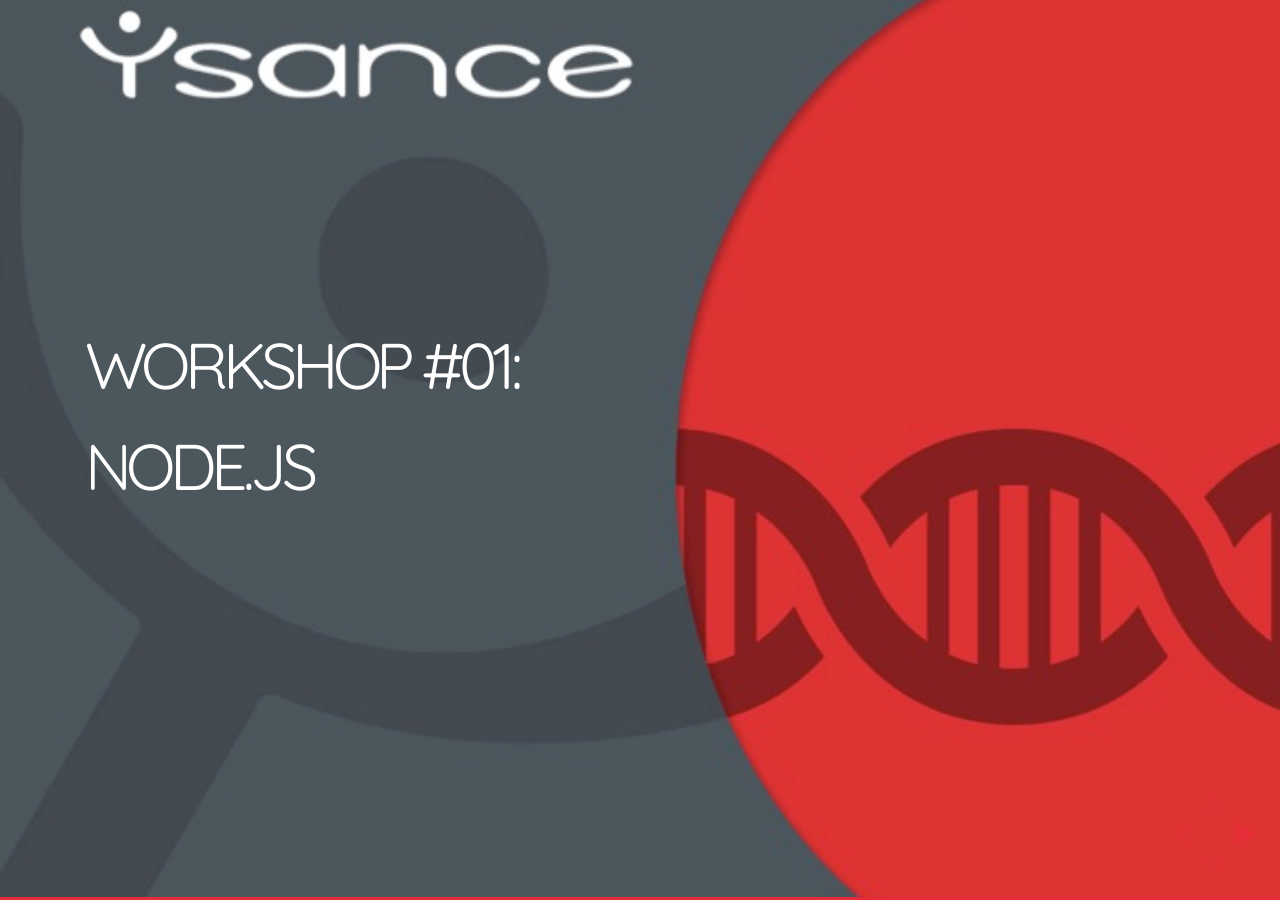
<file: slides/index.html>
<!doctype html>
<html lang="en">

	<head>
		<meta charset="utf-8">

		<title>Workshop #01: Node.JS</title>

		<meta name="author" content="Paul Varache">

		<meta name="apple-mobile-web-app-capable" content="yes" />
		<meta name="apple-mobile-web-app-status-bar-style" content="black-translucent" />

		<meta name="viewport" content="width=device-width, initial-scale=1.0, maximum-scale=1.0, user-scalable=no, minimal-ui">

		<link rel="stylesheet" href="css/reveal.css">
		<link rel="stylesheet" href="css/style.css">
		<link rel="stylesheet" href="css/bttf.css">
		<link rel="stylesheet" href="css/theme/sky.css" id="theme">

		<!-- Code syntax highlighting -->
		<link rel="stylesheet" href="lib/css/zenburn.css">

		<!-- Printing and PDF exports -->
		<script>
			var link = document.createElement( 'link' );
			link.rel = 'stylesheet';
			link.type = 'text/css';
			link.href = window.location.search.match( /print-pdf/gi ) ? 'css/print/pdf.css' : 'css/print/paper.css';
			document.getElementsByTagName( 'head' )[0].appendChild( link );
		</script>

		<!--[if lt IE 9]>
		<script src="lib/js/html5shiv.js"></script>
		<![endif]-->
	</head>

	<body>

		<div class="reveal">

			<!-- Any section element inside of this container is displayed as a slide -->
			<div class="slides">
				<section class="negative lefted" data-background="img/background.jpg">
					<h3>Workshop #01:</h3>
					<h3>Node.JS</h3>
				</section>

				<section class="negative" data-background-video="img/timelapse.mp4" data-background-video-loop>
					<div class="layout horizontal centered">
						<img src="img/profile.jpg" style="height: 100px; border-radius: 50%; border: 3px solid black; margin-right: 15px">
						<div style="text-align: left" class="negative">
							<div>Paul Varache</div>
							<div style="font-size: 24px">Ysance</div>
							<div><small>github.com/paulvarache</small></div>
						</div>
						<div class="layout vertical flex">
							<div>GhettoBlaster</div>
							<div>NodeGPIO</div>
							<div>PITimelapse</div>
							<div>MusicButler</div>
							<div>PokerPlanning</div>
							<div>DMP</div>
						</div>
					</div>
				</section>

				<section class="negative" data-background="img/callback-hell.png" style="font-weight: bold">
					<h1>Javascript</h1>
					<p><small>(LOL)</small></p>
				</section>

				<section>
					<div class="layout horizontal centered">
						<div class="flex">
							<img src="img/logo-php.png" width="300">
						</div>
						<span>VS</span>
						<div class="flex">
							<img src="img/node.png" width="300">
						</div>
					</div>
				</section>

				<section>
					<h4>Node.js is a</h4>
					<h4 class="fragment">single-threaded</h4>
					<h3 class="fragment">non-blocking</h3>
					<h3 class="fragment">asynchronous</h3>
					<h2 class="fragment">concurrent</h2>
					<small class="fragment">language</small>
				</section>

				<section>
					<section>
						<h3>Comment Node.JS est né ?</h3>
						<img class="fragment" src="img/b2tf.gif">
					</section>
					<section style="position: relative">
						<div class="layout vertical" id="board">
							<div id="destinationTime" class="layout horizontal flex">
								<span class="month">SEP</span>
								<span class="day">02</span>
								<span class="year">2008</span>
								<span class="hour">02</span>
								<span class="min">54</span>
							</div>
							<div id="presentTime" class="layout horizontal flex">
								<span class="month">JUN</span>
								<span class="day">11</span>
								<span class="year">2015</span>
								<span class="hour"></span>
								<span class="min"></span>
							</div>
							<div id="lastTimeDeparted" class="layout horizontal flex">
								<span class="month">OCT</span>
								<span class="day">26</span>
								<span class="year">1985</span>
								<span class="hour">01</span>
								<span class="min">20</span>
							</div>
							<div style="position: absolute; top:0; bottom:0; left:0; right: 0" class="fragment">
								<div class="layout vertical centered justify-center" style="height: 100%">
									<img src="img/chrome.png" width="400">
								</div>
							</div>
						</div>
					</section>
					<section>
						<img src="img/v8.png" width="400">
						<p>Moteur Javascript C++</p>
						<p>Modulable</p>
						<p class="fragment grow">Open source</p>
					</section>
				</section>

				<section class="lefted negative" data-background="img/ryandahl.jpg">
					<h3>2. Ryan Dahl</h3>
					<p>Joyent</p>
					<p class="fragment"><small>(Dieu vivant)</small></p>
				</section>

				<section>
					<img src="img/libuv.png" width="400">
					<div class="fragment border">
						<h3>Libev</h3>
						<small>
							High performance event loop in C
						</small>
						<h3>LibEio</h3>
						<small>
							Asynchronous I/O library for C
						</small>
						<h3>c-ares</h3>
						<small>
							Asychronous DNS requests library for C
						</small>
						<h3>...</h3>
					</div>
					<aside class="notes">
						Libuv allows asynchronous TCP and UDP sockets, DNS resolution, FS, IPC with socket sharing, child process, thread pool, high resolution clock.
						All of that on Linux, MacOS and Windows
					</aside>
				</section>

				<section>
					<img src="img/node.png" width="700">
					<div class="layout horizontal">
						<div class="border flex layout centered justify-center">
							<img src="img/v8.png" width="300">
						</div>
						<div class="flex">
							<h3>C++ API</h3>
							<div class="border">
								<img class="self-centered" src="img/libuv.png" width="300">
								<div class="border">
									<small>libev</small><br>
									<small>libeio</small><br>
									<small>...</small><br>
								</div>
							</div>
						</div>
					</div>
				</section>

				<section>
					<h4>Node.js is a</h4>
					<h4 class="fragment">single-threaded</h4>
					<h3 class="fragment">non-blocking</h3>
					<h3 class="fragment">asynchronous</h3>
					<h2 class="fragment">concurrent</h2>
					<small class="fragment">language</small>
				</section>

				<section>
					<div class="layout vertical centered">
						<img src="img/uber.jpg" height="120">
						<img src="img/linkedin.png" height="100">
						<img src="img/paypal_logo.jpg" height="100">
						<img src="img/ebay.jpg" height="100">
						<img src="img/ysance.jpg" height="160">
						<div>...</div>
						<a href="https://nodejs.org/industry/">Liste plus exhaustive</a>
					</div>
				</section>

				<section>
					<h4>Le Callstack</h4>
					<div class="layout horizontal">
						<pre class="flex" style="max-width: 65%">
							<code>
function multiply(a, b) {
	return a * b;
}

function square(n) {
	return multiply(n, n);
}

function printSquare (n) {
	var result = square(n);
	console.log(result);
}

printSquare(2);
							</code>
						</pre>
						<div class="flex border layout vertical">
							<div class="flex">Call Stack</div>
							<div class="fragment not-there" data-fragment-index="3">
								<div class="border call-stack fragment fade-out not-there" data-fragment-index="20">multipy()</div>
							</div>
							<div class="fragment not-there" data-fragment-index="2">
								<div class="border call-stack fragment fade-out not-there" data-fragment-index="30">square()</div>
							</div>
							<div class="fragment not-there" data-fragment-index="31">
								<div class="border call-stack fragment fade-out not-there" data-fragment-index="32">console.log()</div>
							</div>
							<div class="fragment not-there" data-fragment-index="1">
								<div class="border call-stack fragment fade-out not-there" data-fragment-index="40">printSquare()</div>
							</div>
							<div class="border call-stack fragment fade-out" data-fragment-index="50">main()</div>
						</div>
					</div>

				</section>

				<section>
					<h6>Node.js</h6>
					<div class="layout vertical stretch">
						<div class="flex layout horizontal stretch">
							<div class="flex layout vertical">
								<div class="flex layout vertical border">
									<img class="self-center" src="img/v8.png" width="100">
									<div class="flex layout horizontal stretch">
										<div class="flex border fragment" data-fragment-index="1">Heap</div>
										<div class="flex layout vertical border fragment" data-fragment-index="2">
											<div class="flex">Stack</div>
											<div class="border call-stack fragment" data-fragment-index="4">console.log()</div>
											<div class="border call-stack fragment" data-fragment-index="3">main()</div>
										</div>
									</div>
								</div>
								<h2 class="fragment" data-fragment-index="70">↻</h2>
							</div>
							<h1 class="self-center fragment" data-fragment-index="40">→</h1>
							<div class="flex layout vertical center fragment" data-fragment-index="5">
								<div>API C++</div>
								<div class="border">filesystem</div>
								<div class="border">network</div>
								<div class="border">setTimeout</div>
								<h1 class="flex fragment" data-fragment-index="50">↓</h1>
							</div>
						</div>
						<div class="layout horizontal fragment" data-fragment-index="6">
							<div class="self-center">Callback<br>queue</div>
							<div class="flex layout horizontal border">
								<div class="border call-stack fragment" data-fragment-index="51">onDone</div>
								<div class="border call-stack fragment" data-fragment-index="52">onRequest</div>
								<div class="border call-stack fragment" data-fragment-index="53">onResponse</div>
							</div>
						</div>
					</div>
				</section>

				<section>
					<a target="_blank" href="http://latentflip.com/loupe/?code=[base64]%3D!!!PGJ1dHRvbj5DbGljayBtZSE8L2J1dHRvbj4%3D">
						LoupeJS
					</a>
				</section>

				<section class="full">
					<div class="layout horizontal" style="height: 100%">
						<pre class="flex" style="max-width: 40%; font-size: 16px">
							<code>
var fs = require('fs');

fs.readFile(
	'my-file.txt',
	function (data) {
		console.log(err, data);
	});

console.log("Finished");
							</code>
						</pre>
						<div class="layout vertical flex">
							<div class="layout flex horizontal">
								<div class="flex border">Call Stack</div>
								<div class="flex border">FS</div>
							</div>
							<div class="flex border">
								Callback queue
							</div>
						</div>
					</div>
				</section>

				<section>
					<h4>Serveur de fichiers statiques</h4>
					<pre>
						<code>
var http = require('http'),
    fs = require('fs');

var server = http.createServer(function (req, res) {
    var url = req.url === "/" ? "/index.html" : req.url;
    fs.readFile('.' + url, function (err, data) {
        if (err) {
            if (err.code === "ENOENT") {
                return res.end(http.STATUS_CODES["404"], 404);
            }
            return res.end(err.message, 500);
        }
        res.end(data, 200);
    });
});

server.listen(3000);
						</code>
					</pre>
				</section>

				<section>
					<div class="layout vertical">
						<h3>Liens utiles</h3>
						<a target="_blank" href="https://www.youtube.com/watch?v=8aGhZQkoFbQ">Philip Roberts: What the heck is the event loop anyway? | JSConf EU 2014</a>
						<a target="_blank" href="https://www.youtube.com/watch?v=jo_B4LTHi3I">Introduction to Node.js with Ryan Dahl</a>
					</div>
				</section>

				<section class="negative lefted" data-background="img/background.jpg">
					<h2>Merci</h2>
				</section>

			</div>

		</div>

		<script src="lib/js/head.min.js"></script>
		<script src="js/reveal.js"></script>

		<script>

			// Full list of configuration options available at:
			// https://github.com/hakimel/reveal.js#configuration
			Reveal.initialize({
				controls: true,
				progress: true,
				history: true,
				center: true,

				transition: 'slide', // none/fade/slide/convex/concave/zoom

				// Optional reveal.js plugins
				dependencies: [
					{ src: 'lib/js/classList.js', condition: function() { return !document.body.classList; } },
					{ src: 'plugin/markdown/marked.js', condition: function() { return !!document.querySelector( '[data-markdown]' ); } },
					{ src: 'plugin/markdown/markdown.js', condition: function() { return !!document.querySelector( '[data-markdown]' ); } },
					{ src: 'plugin/highlight/highlight.js', async: true, condition: function() { return !!document.querySelector( 'pre code' ); }, callback: function() { hljs.initHighlightingOnLoad(); } },
					{ src: 'plugin/zoom-js/zoom.js', async: true },
					{ src: 'plugin/notes/notes.js', async: true }
				]
			});

			function padDigits(number, digits) {
			    return Array(Math.max(digits - String(number).length + 1, 0)).join(0) + number;
			}

			var hour = document.querySelector('#presentTime .hour'),
				min = document.querySelector('#presentTime .min');

			var d = new Date();

			hour.innerText = padDigits(d.getHours() % 12 || 12, 2);
			min.innerText = padDigits(d.getMinutes(), 2);

		</script>

	</body>
</html>
</file>
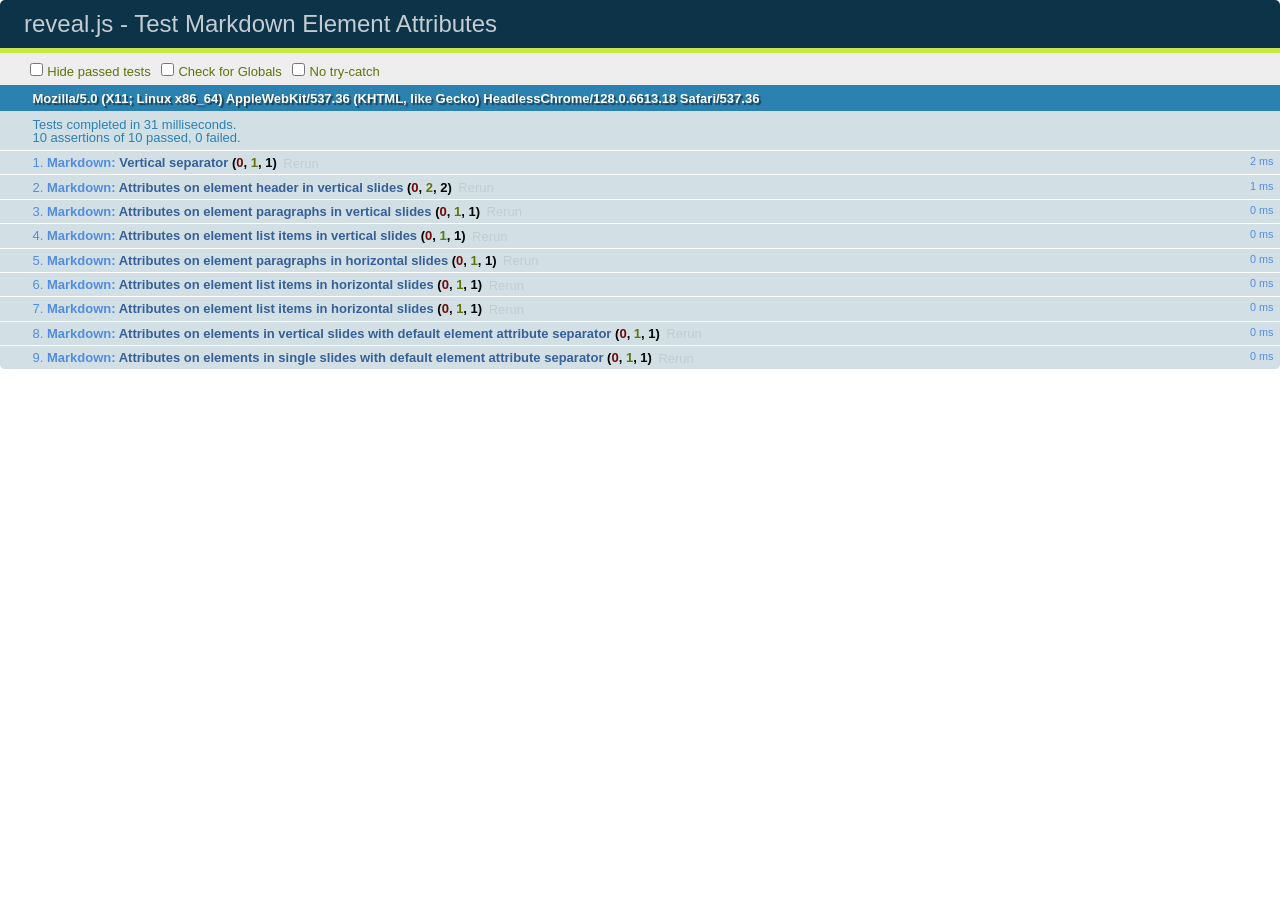
<file: slides/test/test-markdown-element-attributes.html>
<!doctype html>
<html lang="en">

	<head>
		<meta charset="utf-8">

		<title>reveal.js - Test Markdown Element Attributes</title>

		<link rel="stylesheet" href="../css/reveal.css">
		<link rel="stylesheet" href="qunit-1.12.0.css">
	</head>

	<body style="overflow: auto;">

		<div id="qunit"></div>
		<div id="qunit-fixture"></div>

		<div class="reveal" style="display: none;">

			<div class="slides">

				<!-- <section data-markdown="example.md" data-separator="^\n\n\n" data-separator-vertical="^\n\n"></section> -->

				<!-- Slides are separated by newline + three dashes + newline, vertical slides identical but two dashes -->
				<section data-markdown data-separator="^\n---\n$" data-separator-vertical="^\n--\n$" data-element-attributes="{_\s*?([^}]+?)}">>
					<script type="text/template">
						## Slide 1.1
						<!-- {_class="fragment fade-out" data-fragment-index="1"} -->

						--

						## Slide 1.2
						<!-- {_class="fragment shrink"} -->

						Paragraph 1
						<!-- {_class="fragment grow"} -->

						Paragraph 2
						<!-- {_class="fragment grow"} -->

						- list item 1 <!-- {_class="fragment roll-in"} -->
						- list item 2 <!-- {_class="fragment roll-in"} -->
						- list item 3 <!-- {_class="fragment roll-in"} -->


						---

						## Slide 2


						Paragraph 1.2  
						multi-line <!-- {_class="fragment highlight-red"} -->

						Paragraph 2.2 <!-- {_class="fragment highlight-red"} -->

						Paragraph 2.3 <!-- {_class="fragment highlight-red"} -->

						Paragraph 2.4 <!-- {_class="fragment highlight-red"} -->

						- list item 1 <!-- {_class="fragment highlight-green"} -->
						- list item 2<!-- {_class="fragment highlight-green"} -->
						- list item 3<!-- {_class="fragment highlight-green"} -->
						- list item 4
						<!-- {_class="fragment highlight-green"} -->
						- list item 5<!-- {_class="fragment highlight-green"} -->

						Test

						![Example Picture](examples/assets/image2.png)
						<!-- {_class="reveal stretch"} -->

					</script>
				</section>



				<section 	data-markdown data-separator="^\n\n\n"
									data-separator-vertical="^\n\n"
									data-separator-notes="^Note:"
									data-charset="utf-8">
					<script type="text/template">
						# Test attributes in Markdown with default separator
						## Slide 1 Def <!-- .element: class="fragment highlight-red" data-fragment-index="1" -->


						## Slide 2 Def
						<!-- .element: class="fragment highlight-red" -->

					</script>
				</section>

				<section data-markdown>
				  <script type="text/template">
					## Hello world
					A paragraph
					<!-- .element: class="fragment highlight-blue" -->
				  </script>
				</section>

				<section data-markdown>
				  <script type="text/template">
					## Hello world

					Multiple  
					Line
					<!-- .element: class="fragment highlight-blue" -->
				  </script>
				</section>

				<section data-markdown>
				  <script type="text/template">
					## Hello world

					Test<!-- .element: class="fragment highlight-blue" -->

					More Test
				  </script>
				</section>


			</div>

		</div>

		<script src="../lib/js/head.min.js"></script>
		<script src="../js/reveal.js"></script>
		<script src="../plugin/markdown/marked.js"></script>
		<script src="../plugin/markdown/markdown.js"></script>
		<script src="qunit-1.12.0.js"></script>

		<script src="test-markdown-element-attributes.js"></script>

	</body>
</html>
</file>
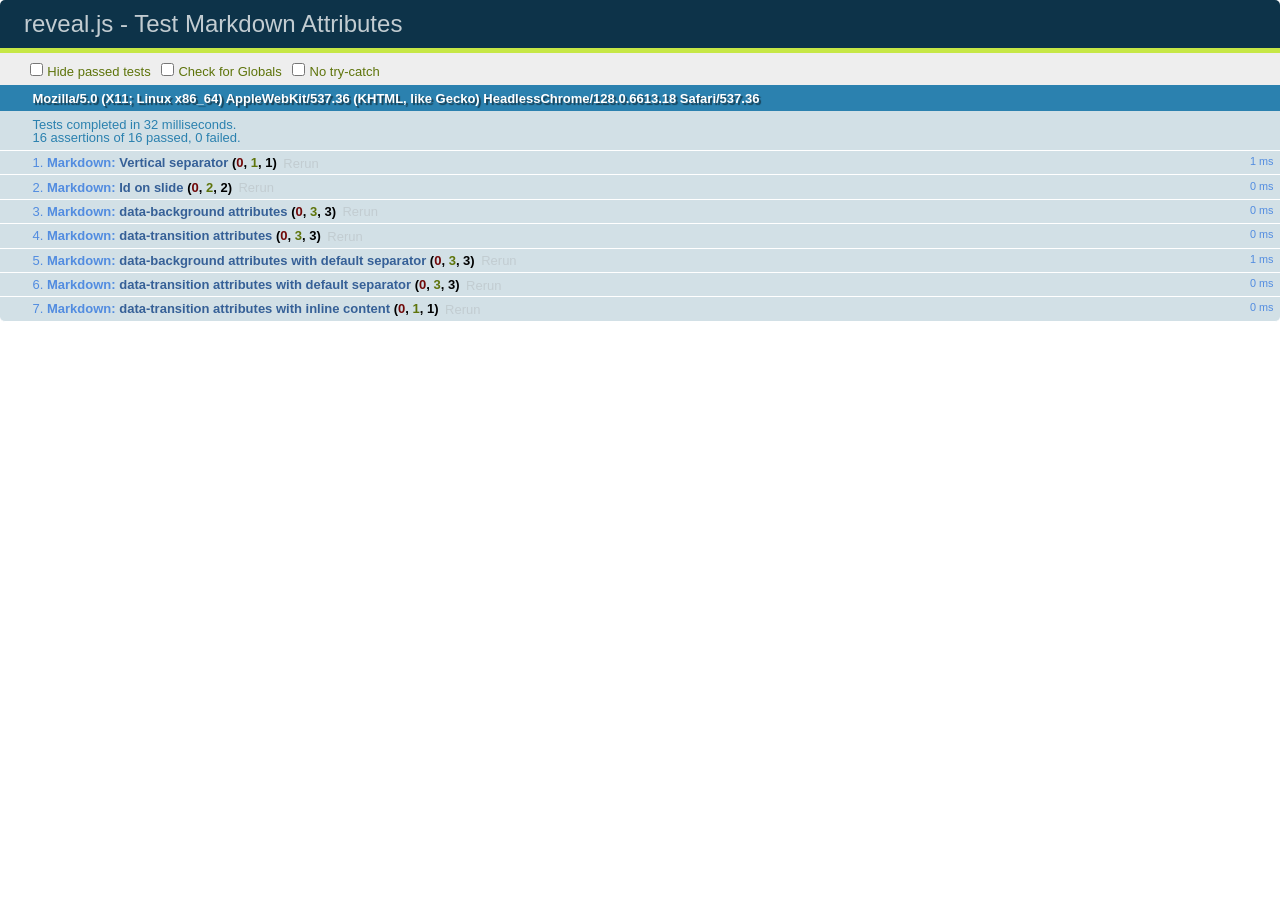
<file: slides/test/test-markdown-slide-attributes.html>
<!doctype html>
<html lang="en">

	<head>
		<meta charset="utf-8">

		<title>reveal.js - Test Markdown Attributes</title>

		<link rel="stylesheet" href="../css/reveal.css">
		<link rel="stylesheet" href="qunit-1.12.0.css">
	</head>

	<body style="overflow: auto;">

		<div id="qunit"></div>
		<div id="qunit-fixture"></div>

		<div class="reveal" style="display: none;">

			<div class="slides">

				<!-- <section data-markdown="example.md" data-separator="^\n\n\n" data-separator-vertical="^\n\n"></section> -->

				<!-- Slides are separated by three lines, vertical slides by two lines, attributes are one any line starting with (spaces and) two dashes -->
				<section 	data-markdown data-separator="^\n\n\n"
									data-separator-vertical="^\n\n"
									data-separator-notes="^Note:"
									data-attributes="--\s(.*?)$"
									data-charset="utf-8">
					<script type="text/template">
						# Test attributes in Markdown
						## Slide 1



						## Slide 2
						<!-- -- id="slide2" data-transition="zoom" data-background="#A0C66B" -->


						## Slide 2.1
						<!-- -- data-background="#ff0000" data-transition="fade" -->


						## Slide 2.2
						[Link to Slide2](#/slide2)



						## Slide 3
						<!-- -- data-transition="zoom" data-background="#C6916B" -->



						## Slide 4
					</script>
				</section>

				<section 	data-markdown data-separator="^\n\n\n"
									data-separator-vertical="^\n\n"
									data-separator-notes="^Note:"
									data-charset="utf-8">
					<script type="text/template">
						# Test attributes in Markdown with default separator
						## Slide 1 Def



						## Slide 2 Def
						<!-- .slide: id="slide2def" data-transition="concave" data-background="#A7C66B" -->


						## Slide 2.1 Def
						<!-- .slide: data-background="#f70000" data-transition="page" -->


						## Slide 2.2 Def
						[Link to Slide2](#/slide2def)



						## Slide 3 Def
						<!-- .slide: data-transition="concave" data-background="#C7916B" -->



						## Slide 4
					</script>
				</section>

				<section data-markdown>
					<script type="text/template">
						<!-- .slide: data-background="#ff0000" -->
						## Hello world
					</script>
				</section>

				<section data-markdown>
					<script type="text/template">
						## Hello world
						<!-- .slide: data-background="#ff0000" -->
					</script>
				</section>

				<section data-markdown>
					<script type="text/template">
						## Hello world

						Test
						<!-- .slide: data-background="#ff0000" -->

						More Test
					</script>
				</section>

			</div>

		</div>

		<script src="../lib/js/head.min.js"></script>
		<script src="../js/reveal.js"></script>
		<script src="../plugin/markdown/marked.js"></script>
		<script src="../plugin/markdown/markdown.js"></script>
		<script src="qunit-1.12.0.js"></script>

		<script src="test-markdown-slide-attributes.js"></script>

	</body>
</html>
</file>
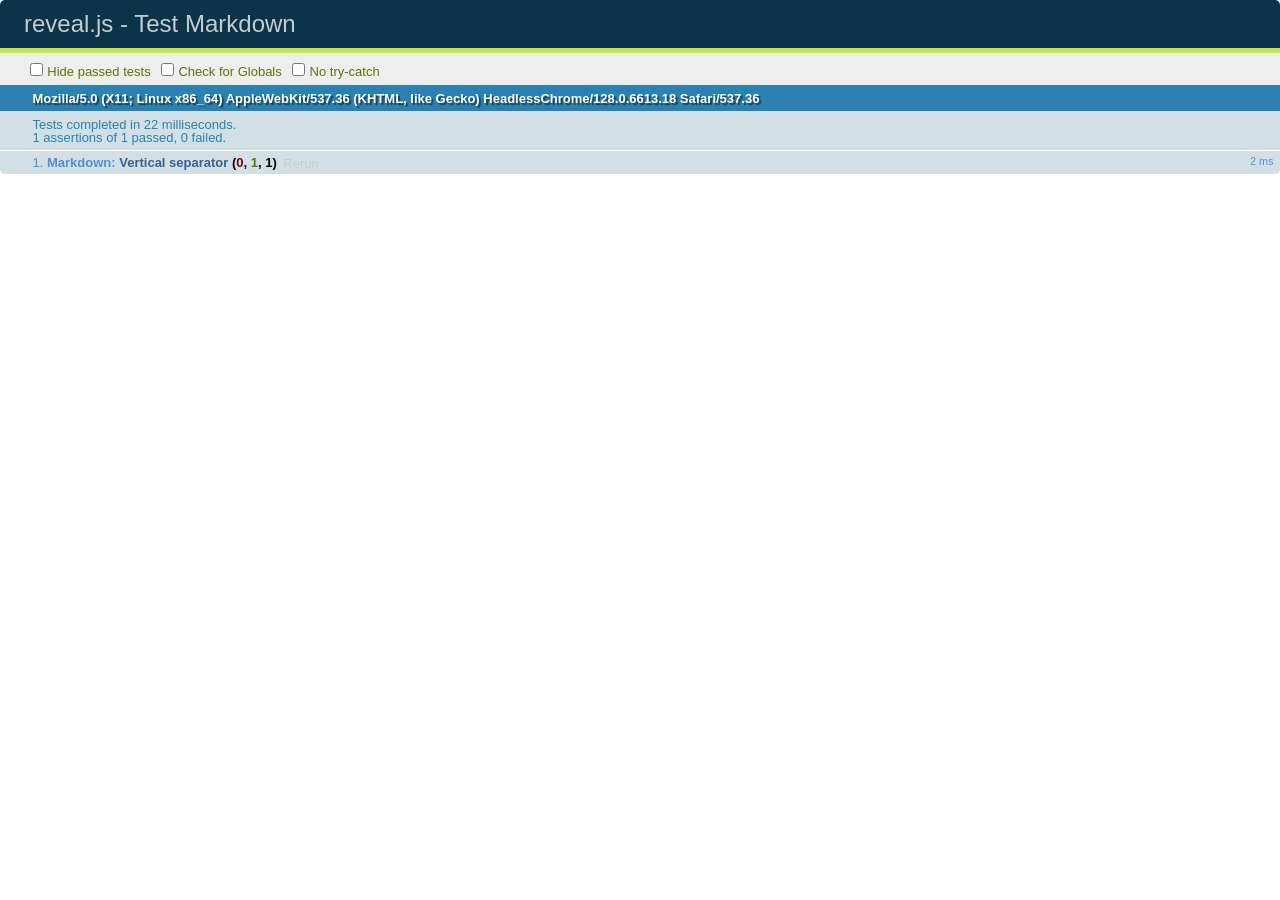
<file: slides/test/test-markdown.html>
<!doctype html>
<html lang="en">

	<head>
		<meta charset="utf-8">

		<title>reveal.js - Test Markdown</title>

		<link rel="stylesheet" href="../css/reveal.css">
		<link rel="stylesheet" href="qunit-1.12.0.css">
	</head>

	<body style="overflow: auto;">

		<div id="qunit"></div>
  		<div id="qunit-fixture"></div>

		<div class="reveal" style="display: none;">

			<div class="slides">

				<!-- <section data-markdown="example.md" data-separator="^\n\n\n" data-separator-vertical="^\n\n"></section> -->

				<!-- Slides are separated by newline + three dashes + newline, vertical slides identical but two dashes -->
				<section data-markdown data-separator="^\n---\n$" data-separator-vertical="^\n--\n$">
					<script type="text/template">
						## Slide 1.1

						--

						## Slide 1.2

						---

						## Slide 2
					</script>
				</section>

			</div>

		</div>

		<script src="../lib/js/head.min.js"></script>
		<script src="../js/reveal.js"></script>
		<script src="../plugin/markdown/marked.js"></script>
		<script src="../plugin/markdown/markdown.js"></script>
		<script src="qunit-1.12.0.js"></script>

		<script src="test-markdown.js"></script>

	</body>
</html>
</file>
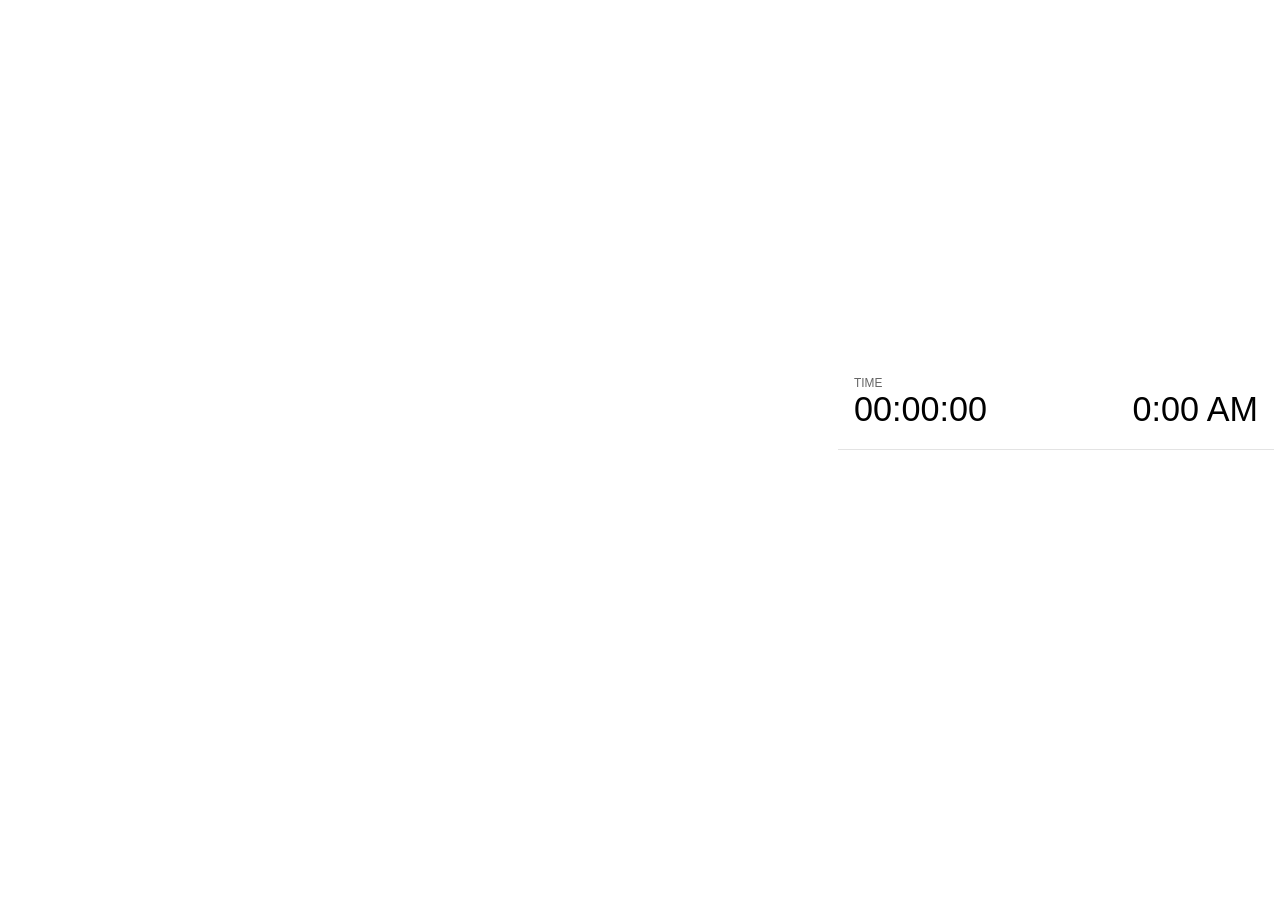
<file: slides/plugin/notes/notes.html>
<!doctype html>
<html lang="en">
	<head>
		<meta charset="utf-8">

		<title>reveal.js - Slide Notes</title>

		<style>
			body {
				font-family: Helvetica;
			}

			#current-slide,
			#upcoming-slide,
			#speaker-controls {
				padding: 6px;
				box-sizing: border-box;
				-moz-box-sizing: border-box;
			}

			#current-slide iframe,
			#upcoming-slide iframe {
				width: 100%;
				height: 100%;
				border: 1px solid #ddd;
			}

			#current-slide .label,
			#upcoming-slide .label {
				position: absolute;
				top: 10px;
				left: 10px;
				font-weight: bold;
				font-size: 14px;
				z-index: 2;
				color: rgba( 255, 255, 255, 0.9 );
			}

			#current-slide {
				position: absolute;
				width: 65%;
				height: 100%;
				top: 0;
				left: 0;
				padding-right: 0;
			}

			#upcoming-slide {
				position: absolute;
				width: 35%;
				height: 40%;
				right: 0;
				top: 0;
			}

			#speaker-controls {
				position: absolute;
				top: 40%;
				right: 0;
				width: 35%;
				height: 60%;
				overflow: auto;

				font-size: 18px;
			}

				.speaker-controls-time.hidden,
				.speaker-controls-notes.hidden {
					display: none;
				}

				.speaker-controls-time .label,
				.speaker-controls-notes .label {
					text-transform: uppercase;
					font-weight: normal;
					font-size: 0.66em;
					color: #666;
					margin: 0;
				}

				.speaker-controls-time {
					border-bottom: 1px solid rgba( 200, 200, 200, 0.5 );
					margin-bottom: 10px;
					padding: 10px 16px;
					padding-bottom: 20px;
					cursor: pointer;
				}

				.speaker-controls-time .reset-button {
					opacity: 0;
					float: right;
					color: #666;
					text-decoration: none;
				}
				.speaker-controls-time:hover .reset-button {
					opacity: 1;
				}

				.speaker-controls-time .timer,
				.speaker-controls-time .clock {
					width: 50%;
					font-size: 1.9em;
				}

				.speaker-controls-time .timer {
					float: left;
				}

				.speaker-controls-time .clock {
					float: right;
					text-align: right;
				}

				.speaker-controls-time span.mute {
					color: #bbb;
				}

				.speaker-controls-notes {
					padding: 10px 16px;
				}

				.speaker-controls-notes .value {
					margin-top: 5px;
					line-height: 1.4;
					font-size: 1.2em;
				}

			.clear {
				clear: both;
			}

			@media screen and (max-width: 1080px) {
				#speaker-controls {
					font-size: 16px;
				}
			}

			@media screen and (max-width: 900px) {
				#speaker-controls {
					font-size: 14px;
				}
			}

			@media screen and (max-width: 800px) {
				#speaker-controls {
					font-size: 12px;
				}
			}

		</style>
	</head>

	<body>

		<div id="current-slide"></div>
		<div id="upcoming-slide"><span class="label">UPCOMING:</span></div>
		<div id="speaker-controls">
			<div class="speaker-controls-time">
				<h4 class="label">Time <span class="reset-button">Click to Reset</span></h4>
				<div class="clock">
					<span class="clock-value">0:00 AM</span>
				</div>
				<div class="timer">
					<span class="hours-value">00</span><span class="minutes-value">:00</span><span class="seconds-value">:00</span>
				</div>
				<div class="clear"></div>
			</div>

			<div class="speaker-controls-notes hidden">
				<h4 class="label">Notes</h4>
				<div class="value"></div>
			</div>
		</div>

		<script src="../../plugin/markdown/marked.js"></script>
		<script>

			(function() {

				var notes,
					notesValue,
					currentState,
					currentSlide,
					upcomingSlide,
					connected = false;

				window.addEventListener( 'message', function( event ) {

					var data = JSON.parse( event.data );

					// Messages sent by the notes plugin inside of the main window
					if( data && data.namespace === 'reveal-notes' ) {
						if( data.type === 'connect' ) {
							handleConnectMessage( data );
						}
						else if( data.type === 'state' ) {
							handleStateMessage( data );
						}
					}
					// Messages sent by the reveal.js inside of the current slide preview
					else if( data && data.namespace === 'reveal' ) {
						if( /ready/.test( data.eventName ) ) {
							// Send a message back to notify that the handshake is complete
							window.opener.postMessage( JSON.stringify({ namespace: 'reveal-notes', type: 'connected'} ), '*' );
						}
						else if( /slidechanged|fragmentshown|fragmenthidden|overviewshown|overviewhidden|paused|resumed/.test( data.eventName ) && currentState !== JSON.stringify( data.state ) ) {
							window.opener.postMessage( JSON.stringify({ method: 'setState', args: [ data.state ]} ), '*' );
						}
					}

				} );

				/**
				 * Called when the main window is trying to establish a
				 * connection.
				 */
				function handleConnectMessage( data ) {

					if( connected === false ) {
						connected = true;

						setupIframes( data );
						setupKeyboard();
						setupNotes();
						setupTimer();
					}

				}

				/**
				 * Called when the main window sends an updated state.
				 */
				function handleStateMessage( data ) {

					// Store the most recently set state to avoid circular loops
					// applying the same state
					currentState = JSON.stringify( data.state );

					// No need for updating the notes in case of fragment changes
					if ( data.notes ) {
						notes.classList.remove( 'hidden' );
						if( data.markdown ) {
							notesValue.innerHTML = marked( data.notes );
						}
						else {
							notesValue.innerHTML = data.notes;
						}
					}
					else {
						notes.classList.add( 'hidden' );
					}

					// Update the note slides
					currentSlide.contentWindow.postMessage( JSON.stringify({ method: 'setState', args: [ data.state ] }), '*' );
					upcomingSlide.contentWindow.postMessage( JSON.stringify({ method: 'setState', args: [ data.state ] }), '*' );
					upcomingSlide.contentWindow.postMessage( JSON.stringify({ method: 'next' }), '*' );

				}

				// Limit to max one state update per X ms
				handleStateMessage = debounce( handleStateMessage, 200 );

				/**
				 * Forward keyboard events to the current slide window.
				 * This enables keyboard events to work even if focus
				 * isn't set on the current slide iframe.
				 */
				function setupKeyboard() {

					document.addEventListener( 'keydown', function( event ) {
						currentSlide.contentWindow.postMessage( JSON.stringify({ method: 'triggerKey', args: [ event.keyCode ] }), '*' );
					} );

				}

				/**
				 * Creates the preview iframes.
				 */
				function setupIframes( data ) {

					var params = [
						'receiver',
						'progress=false',
						'history=false',
						'transition=none',
						'autoSlide=0',
						'backgroundTransition=none'
					].join( '&' );

					var hash = '#/' + data.state.indexh + '/' + data.state.indexv;
					var currentURL = data.url + '?' + params + '&postMessageEvents=true' + hash;
					var upcomingURL = data.url + '?' + params + '&controls=false' + hash;

					currentSlide = document.createElement( 'iframe' );
					currentSlide.setAttribute( 'width', 1280 );
					currentSlide.setAttribute( 'height', 1024 );
					currentSlide.setAttribute( 'src', currentURL );
					document.querySelector( '#current-slide' ).appendChild( currentSlide );

					upcomingSlide = document.createElement( 'iframe' );
					upcomingSlide.setAttribute( 'width', 640 );
					upcomingSlide.setAttribute( 'height', 512 );
					upcomingSlide.setAttribute( 'src', upcomingURL );
					document.querySelector( '#upcoming-slide' ).appendChild( upcomingSlide );

				}

				/**
				 * Setup the notes UI.
				 */
				function setupNotes() {

					notes = document.querySelector( '.speaker-controls-notes' );
					notesValue = document.querySelector( '.speaker-controls-notes .value' );

				}

				/**
				 * Create the timer and clock and start updating them
				 * at an interval.
				 */
				function setupTimer() {

					var start = new Date(),
						timeEl = document.querySelector( '.speaker-controls-time' ),
						clockEl = timeEl.querySelector( '.clock-value' ),
						hoursEl = timeEl.querySelector( '.hours-value' ),
						minutesEl = timeEl.querySelector( '.minutes-value' ),
						secondsEl = timeEl.querySelector( '.seconds-value' );

					function _updateTimer() {

						var diff, hours, minutes, seconds,
							now = new Date();

						diff = now.getTime() - start.getTime();
						hours = Math.floor( diff / ( 1000 * 60 * 60 ) );
						minutes = Math.floor( ( diff / ( 1000 * 60 ) ) % 60 );
						seconds = Math.floor( ( diff / 1000 ) % 60 );

						clockEl.innerHTML = now.toLocaleTimeString( 'en-US', { hour12: true, hour: '2-digit', minute:'2-digit' } );
						hoursEl.innerHTML = zeroPadInteger( hours );
						hoursEl.className = hours > 0 ? '' : 'mute';
						minutesEl.innerHTML = ':' + zeroPadInteger( minutes );
						minutesEl.className = minutes > 0 ? '' : 'mute';
						secondsEl.innerHTML = ':' + zeroPadInteger( seconds );

					}

					// Update once directly
					_updateTimer();

					// Then update every second
					setInterval( _updateTimer, 1000 );

					timeEl.addEventListener( 'click', function() {
						start = new Date();
						_updateTimer();
						return false;
					} );

				}

				function zeroPadInteger( num ) {

					var str = '00' + parseInt( num );
					return str.substring( str.length - 2 );

				}

				/**
				 * Limits the frequency at which a function can be called.
				 */
				function debounce( fn, ms ) {

					var lastTime = 0,
						timeout;

					return function() {

						var args = arguments;
						var context = this;

						clearTimeout( timeout );

						var timeSinceLastCall = Date.now() - lastTime;
						if( timeSinceLastCall > ms ) {
							fn.apply( context, args );
							lastTime = Date.now();
						}
						else {
							timeout = setTimeout( function() {
								fn.apply( context, args );
								lastTime = Date.now();
							}, ms - timeSinceLastCall );
						}

					}

				}

			})();

		</script>
	</body>
</html>
</file>
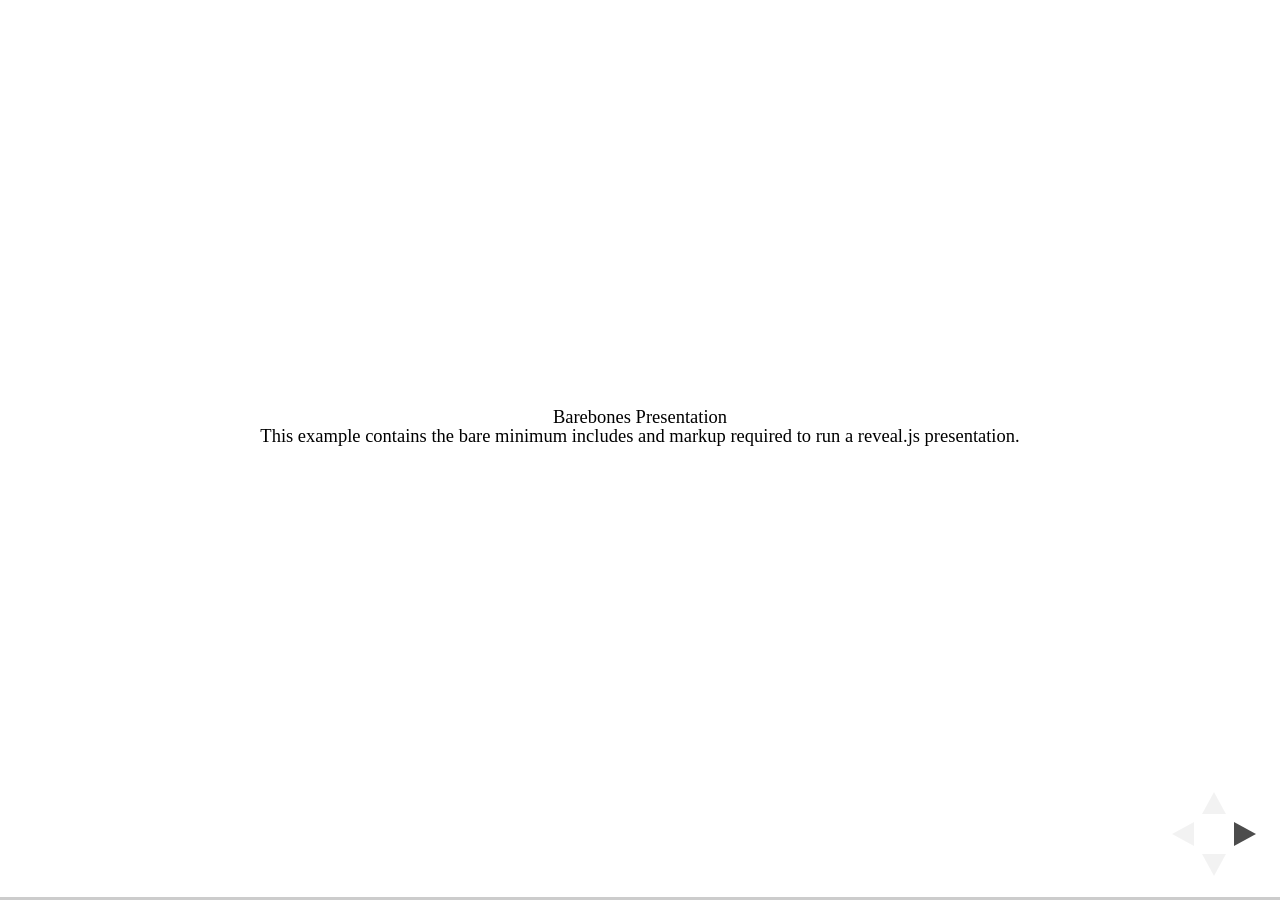
<file: slides/test/examples/barebones.html>
<!doctype html>
<html lang="en">

	<head>
		<meta charset="utf-8">

		<title>reveal.js - Barebones</title>

		<link rel="stylesheet" href="../../css/reveal.css">
	</head>

	<body>

		<div class="reveal">

			<div class="slides">

				<section>
					<h2>Barebones Presentation</h2>
					<p>This example contains the bare minimum includes and markup required to run a reveal.js presentation.</p>
				</section>

				<section>
					<h2>No Theme</h2>
					<p>There's no theme included, so it will fall back on browser defaults.</p>
				</section>

			</div>

		</div>

		<script src="../../js/reveal.js"></script>

		<script>

			Reveal.initialize();

		</script>

	</body>
</html>
</file>
<file: slides/css/reveal.css>
/*!
 * reveal.js
 * http://lab.hakim.se/reveal-js
 * MIT licensed
 *
 * Copyright (C) 2015 Hakim El Hattab, http://hakim.se
 */
/*********************************************
 * RESET STYLES
 *********************************************/
html, body, .reveal div, .reveal span, .reveal applet, .reveal object, .reveal iframe, .reveal h1, .reveal h2, .reveal h3, .reveal h4, .reveal h5, .reveal h6, .reveal p, .reveal blockquote, .reveal pre, .reveal a, .reveal abbr, .reveal acronym, .reveal address, .reveal big, .reveal cite, .reveal code, .reveal del, .reveal dfn, .reveal em, .reveal img, .reveal ins, .reveal kbd, .reveal q, .reveal s, .reveal samp, .reveal small, .reveal strike, .reveal strong, .reveal sub, .reveal sup, .reveal tt, .reveal var, .reveal b, .reveal u, .reveal center, .reveal dl, .reveal dt, .reveal dd, .reveal ol, .reveal ul, .reveal li, .reveal fieldset, .reveal form, .reveal label, .reveal legend, .reveal table, .reveal caption, .reveal tbody, .reveal tfoot, .reveal thead, .reveal tr, .reveal th, .reveal td, .reveal article, .reveal aside, .reveal canvas, .reveal details, .reveal embed, .reveal figure, .reveal figcaption, .reveal footer, .reveal header, .reveal hgroup, .reveal menu, .reveal nav, .reveal output, .reveal ruby, .reveal section, .reveal summary, .reveal time, .reveal mark, .reveal audio, video {
  margin: 0;
  padding: 0;
  border: 0;
  font-size: 100%;
  font: inherit;
  vertical-align: baseline; }

.reveal article, .reveal aside, .reveal details, .reveal figcaption, .reveal figure, .reveal footer, .reveal header, .reveal hgroup, .reveal menu, .reveal nav, .reveal section {
  display: block; }

/*********************************************
 * GLOBAL STYLES
 *********************************************/
html, body {
  width: 100%;
  height: 100%;
  overflow: hidden; }

body {
  position: relative;
  line-height: 1;
  background-color: #fff;
  color: #000; }

::-moz-selection {
  background: #FF5E99;
  color: #fff;
  text-shadow: none; }

::selection {
  background: #FF5E99;
  color: #fff;
  text-shadow: none; }

/*********************************************
 * VIEW FRAGMENTS
 *********************************************/
.reveal .slides section .fragment {
  opacity: 0;
  visibility: hidden;
  -webkit-transition: all 0.2s ease;
          transition: all 0.2s ease; }
  .reveal .slides section .fragment.visible {
    opacity: 1;
    visibility: visible; }

.reveal .slides section .fragment.grow {
  opacity: 1;
  visibility: visible; }
  .reveal .slides section .fragment.grow.visible {
    -webkit-transform: scale(1.3);
        -ms-transform: scale(1.3);
            transform: scale(1.3); }

.reveal .slides section .fragment.shrink {
  opacity: 1;
  visibility: visible; }
  .reveal .slides section .fragment.shrink.visible {
    -webkit-transform: scale(0.7);
        -ms-transform: scale(0.7);
            transform: scale(0.7); }

.reveal .slides section .fragment.zoom-in {
  -webkit-transform: scale(0.1);
      -ms-transform: scale(0.1);
          transform: scale(0.1); }
  .reveal .slides section .fragment.zoom-in.visible {
    -webkit-transform: scale(1);
        -ms-transform: scale(1);
            transform: scale(1); }

.reveal .slides section .fragment.roll-in {
  -webkit-transform: rotateX(90deg);
          transform: rotateX(90deg); }
  .reveal .slides section .fragment.roll-in.visible {
    -webkit-transform: rotateX(0);
            transform: rotateX(0); }

.reveal .slides section .fragment.fade-out {
  opacity: 1;
  visibility: visible; }
  .reveal .slides section .fragment.fade-out.visible {
    opacity: 0;
    visibility: hidden; }

.reveal .slides section .fragment.semi-fade-out {
  opacity: 1;
  visibility: visible; }
  .reveal .slides section .fragment.semi-fade-out.visible {
    opacity: 0.5;
    visibility: visible; }

.reveal .slides section .fragment.strike {
  opacity: 1; }
  .reveal .slides section .fragment.strike.visible {
    text-decoration: line-through; }

.reveal .slides section .fragment.current-visible {
  opacity: 0;
  visibility: hidden; }
  .reveal .slides section .fragment.current-visible.current-fragment {
    opacity: 1;
    visibility: visible; }

.reveal .slides section .fragment.highlight-red, .reveal .slides section .fragment.highlight-current-red, .reveal .slides section .fragment.highlight-green, .reveal .slides section .fragment.highlight-current-green, .reveal .slides section .fragment.highlight-blue, .reveal .slides section .fragment.highlight-current-blue {
  opacity: 1;
  visibility: visible; }

.reveal .slides section .fragment.highlight-red.visible {
  color: #ff2c2d; }

.reveal .slides section .fragment.highlight-green.visible {
  color: #17ff2e; }

.reveal .slides section .fragment.highlight-blue.visible {
  color: #1b91ff; }

.reveal .slides section .fragment.highlight-current-red.current-fragment {
  color: #ff2c2d; }

.reveal .slides section .fragment.highlight-current-green.current-fragment {
  color: #17ff2e; }

.reveal .slides section .fragment.highlight-current-blue.current-fragment {
  color: #1b91ff; }

/*********************************************
 * DEFAULT ELEMENT STYLES
 *********************************************/
/* Fixes issue in Chrome where italic fonts did not appear when printing to PDF */
.reveal:after {
  content: '';
  font-style: italic; }

.reveal iframe {
  z-index: 1; }

/** Prevents layering issues in certain browser/transition combinations */
.reveal a {
  position: relative; }

.reveal .stretch {
  max-width: none;
  max-height: none; }

.reveal pre.stretch code {
  height: 100%;
  max-height: 100%;
  -moz-box-sizing: border-box;
       box-sizing: border-box; }

/*********************************************
 * CONTROLS
 *********************************************/
.reveal .controls {
  display: none;
  position: fixed;
  width: 110px;
  height: 110px;
  z-index: 30;
  right: 10px;
  bottom: 10px;
  -webkit-user-select: none; }

.reveal .controls div {
  position: absolute;
  opacity: 0.05;
  width: 0;
  height: 0;
  border: 12px solid transparent;
  -webkit-transform: scale(0.9999);
      -ms-transform: scale(0.9999);
          transform: scale(0.9999);
  -webkit-transition: all 0.2s ease;
          transition: all 0.2s ease;
  -webkit-tap-highlight-color: rgba(0, 0, 0, 0); }

.reveal .controls div.enabled {
  opacity: 0.7;
  cursor: pointer; }

.reveal .controls div.enabled:active {
  margin-top: 1px; }

.reveal .controls div.navigate-left {
  top: 42px;
  border-right-width: 22px;
  border-right-color: #000; }

.reveal .controls div.navigate-left.fragmented {
  opacity: 0.3; }

.reveal .controls div.navigate-right {
  left: 74px;
  top: 42px;
  border-left-width: 22px;
  border-left-color: #000; }

.reveal .controls div.navigate-right.fragmented {
  opacity: 0.3; }

.reveal .controls div.navigate-up {
  left: 42px;
  border-bottom-width: 22px;
  border-bottom-color: #000; }

.reveal .controls div.navigate-up.fragmented {
  opacity: 0.3; }

.reveal .controls div.navigate-down {
  left: 42px;
  top: 74px;
  border-top-width: 22px;
  border-top-color: #000; }

.reveal .controls div.navigate-down.fragmented {
  opacity: 0.3; }

/*********************************************
 * PROGRESS BAR
 *********************************************/
.reveal .progress {
  position: fixed;
  display: none;
  height: 3px;
  width: 100%;
  bottom: 0;
  left: 0;
  z-index: 10;
  background-color: rgba(0, 0, 0, 0.2); }

.reveal .progress:after {
  content: '';
  display: block;
  position: absolute;
  height: 20px;
  width: 100%;
  top: -20px; }

.reveal .progress span {
  display: block;
  height: 100%;
  width: 0px;
  background-color: #000;
  -webkit-transition: width 800ms cubic-bezier(0.26, 0.86, 0.44, 0.985);
          transition: width 800ms cubic-bezier(0.26, 0.86, 0.44, 0.985); }

/*********************************************
 * SLIDE NUMBER
 *********************************************/
.reveal .slide-number {
  position: fixed;
  display: block;
  right: 15px;
  bottom: 15px;
  opacity: 0.5;
  z-index: 31;
  font-size: 12px; }

/*********************************************
 * SLIDES
 *********************************************/
.reveal {
  position: relative;
  width: 100%;
  height: 100%;
  -ms-touch-action: none;
      touch-action: none; }

.reveal .slides {
  position: absolute;
  width: 100%;
  height: 100%;
  top: 0;
  right: 0;
  bottom: 0;
  left: 0;
  margin: auto;
  overflow: visible;
  z-index: 1;
  text-align: center;
  -webkit-perspective: 600px;
          perspective: 600px;
  -webkit-perspective-origin: 50% 40%;
          perspective-origin: 50% 40%; }

.reveal .slides > section {
  -ms-perspective: 600px; }

.reveal .slides > section, .reveal .slides > section > section {
  display: none;
  position: absolute;
  width: 100%;
  padding: 20px 0px;
  z-index: 10;
  -webkit-transform-style: preserve-3d;
          transform-style: preserve-3d;
  -webkit-transition: -webkit-transform-origin 800ms cubic-bezier(0.26, 0.86, 0.44, 0.985), -webkit-transform 800ms cubic-bezier(0.26, 0.86, 0.44, 0.985), visibility 800ms cubic-bezier(0.26, 0.86, 0.44, 0.985), opacity 800ms cubic-bezier(0.26, 0.86, 0.44, 0.985);
          transition: -ms-transform-origin 800ms cubic-bezier(0.26, 0.86, 0.44, 0.985), transform 800ms cubic-bezier(0.26, 0.86, 0.44, 0.985), visibility 800ms cubic-bezier(0.26, 0.86, 0.44, 0.985), opacity 800ms cubic-bezier(0.26, 0.86, 0.44, 0.985);
          transition: transform-origin 800ms cubic-bezier(0.26, 0.86, 0.44, 0.985), transform 800ms cubic-bezier(0.26, 0.86, 0.44, 0.985), visibility 800ms cubic-bezier(0.26, 0.86, 0.44, 0.985), opacity 800ms cubic-bezier(0.26, 0.86, 0.44, 0.985); }

/* Global transition speed settings */
.reveal[data-transition-speed="fast"] .slides section {
  -webkit-transition-duration: 400ms;
          transition-duration: 400ms; }

.reveal[data-transition-speed="slow"] .slides section {
  -webkit-transition-duration: 1200ms;
          transition-duration: 1200ms; }

/* Slide-specific transition speed overrides */
.reveal .slides section[data-transition-speed="fast"] {
  -webkit-transition-duration: 400ms;
          transition-duration: 400ms; }

.reveal .slides section[data-transition-speed="slow"] {
  -webkit-transition-duration: 1200ms;
          transition-duration: 1200ms; }

.reveal .slides > section.stack {
  padding-top: 0;
  padding-bottom: 0; }

.reveal .slides > section.present, .reveal .slides > section > section.present {
  display: block;
  z-index: 11;
  opacity: 1; }

.reveal.center, .reveal.center .slides, .reveal.center .slides section {
  min-height: 0 !important; }

/* Don't allow interaction with invisible slides */
.reveal .slides > section.future, .reveal .slides > section > section.future, .reveal .slides > section.past, .reveal .slides > section > section.past {
  pointer-events: none; }

.reveal.overview .slides > section, .reveal.overview .slides > section > section {
  pointer-events: auto; }

.reveal .slides > section.past, .reveal .slides > section.future, .reveal .slides > section > section.past, .reveal .slides > section > section.future {
  opacity: 0; }

/*********************************************
 * SLIDE TRANSITION
 * Aliased 'linear' for backwards compatibility
 *********************************************/
.reveal.slide section, .reveal.linear section {
  -webkit-backface-visibility: hidden;
          backface-visibility: hidden; }

.reveal .slides > section[data-transition=slide].past, .reveal.slide .slides > section:not([data-transition]).past, .reveal .slides > section[data-transition=linear].past, .reveal.linear .slides > section:not([data-transition]).past {
  -webkit-transform: translate(-150%, 0);
      -ms-transform: translate(-150%, 0);
          transform: translate(-150%, 0); }

.reveal .slides > section[data-transition=slide].future, .reveal.slide .slides > section:not([data-transition]).future, .reveal .slides > section[data-transition=linear].future, .reveal.linear .slides > section:not([data-transition]).future {
  -webkit-transform: translate(150%, 0);
      -ms-transform: translate(150%, 0);
          transform: translate(150%, 0); }

.reveal .slides > section > section[data-transition=slide].past, .reveal.slide .slides > section > section:not([data-transition]).past, .reveal .slides > section > section[data-transition=linear].past, .reveal.linear .slides > section > section:not([data-transition]).past {
  -webkit-transform: translate(0, -150%);
      -ms-transform: translate(0, -150%);
          transform: translate(0, -150%); }

.reveal .slides > section > section[data-transition=slide].future, .reveal.slide .slides > section > section:not([data-transition]).future, .reveal .slides > section > section[data-transition=linear].future, .reveal.linear .slides > section > section:not([data-transition]).future {
  -webkit-transform: translate(0, 150%);
      -ms-transform: translate(0, 150%);
          transform: translate(0, 150%); }

/*********************************************
 * CONVEX TRANSITION
 * Aliased 'default' for backwards compatibility
 *********************************************/
.reveal .slides > section[data-transition=default].past, .reveal.default .slides > section:not([data-transition]).past, .reveal .slides > section[data-transition=convex].past, .reveal.convex .slides > section:not([data-transition]).past {
  -webkit-transform: translate3d(-100%, 0, 0) rotateY(-90deg) translate3d(-100%, 0, 0);
          transform: translate3d(-100%, 0, 0) rotateY(-90deg) translate3d(-100%, 0, 0); }

.reveal .slides > section[data-transition=default].future, .reveal.default .slides > section:not([data-transition]).future, .reveal .slides > section[data-transition=convex].future, .reveal.convex .slides > section:not([data-transition]).future {
  -webkit-transform: translate3d(100%, 0, 0) rotateY(90deg) translate3d(100%, 0, 0);
          transform: translate3d(100%, 0, 0) rotateY(90deg) translate3d(100%, 0, 0); }

.reveal .slides > section > section[data-transition=default].past, .reveal.default .slides > section > section:not([data-transition]).past, .reveal .slides > section > section[data-transition=convex].past, .reveal.convex .slides > section > section:not([data-transition]).past {
  -webkit-transform: translate3d(0, -300px, 0) rotateX(70deg) translate3d(0, -300px, 0);
          transform: translate3d(0, -300px, 0) rotateX(70deg) translate3d(0, -300px, 0); }

.reveal .slides > section > section[data-transition=default].future, .reveal.default .slides > section > section:not([data-transition]).future, .reveal .slides > section > section[data-transition=convex].future, .reveal.convex .slides > section > section:not([data-transition]).future {
  -webkit-transform: translate3d(0, 300px, 0) rotateX(-70deg) translate3d(0, 300px, 0);
          transform: translate3d(0, 300px, 0) rotateX(-70deg) translate3d(0, 300px, 0); }

/*********************************************
 * CONCAVE TRANSITION
 *********************************************/
.reveal .slides > section[data-transition=concave].past, .reveal.concave .slides > section:not([data-transition]).past {
  -webkit-transform: translate3d(-100%, 0, 0) rotateY(90deg) translate3d(-100%, 0, 0);
          transform: translate3d(-100%, 0, 0) rotateY(90deg) translate3d(-100%, 0, 0); }

.reveal .slides > section[data-transition=concave].future, .reveal.concave .slides > section:not([data-transition]).future {
  -webkit-transform: translate3d(100%, 0, 0) rotateY(-90deg) translate3d(100%, 0, 0);
          transform: translate3d(100%, 0, 0) rotateY(-90deg) translate3d(100%, 0, 0); }

.reveal .slides > section > section[data-transition=concave].past, .reveal.concave .slides > section > section:not([data-transition]).past {
  -webkit-transform: translate3d(0, -80%, 0) rotateX(-70deg) translate3d(0, -80%, 0);
          transform: translate3d(0, -80%, 0) rotateX(-70deg) translate3d(0, -80%, 0); }

.reveal .slides > section > section[data-transition=concave].future, .reveal.concave .slides > section > section:not([data-transition]).future {
  -webkit-transform: translate3d(0, 80%, 0) rotateX(70deg) translate3d(0, 80%, 0);
          transform: translate3d(0, 80%, 0) rotateX(70deg) translate3d(0, 80%, 0); }

/*********************************************
 * ZOOM TRANSITION
 *********************************************/
.reveal .slides > section[data-transition=zoom], .reveal.zoom .slides > section:not([data-transition]) {
  -webkit-transition-timing-function: ease;
          transition-timing-function: ease; }

.reveal .slides > section[data-transition=zoom].past, .reveal.zoom .slides > section:not([data-transition]).past {
  visibility: hidden;
  -webkit-transform: scale(16);
      -ms-transform: scale(16);
          transform: scale(16); }

.reveal .slides > section[data-transition=zoom].future, .reveal.zoom .slides > section:not([data-transition]).future {
  visibility: hidden;
  -webkit-transform: scale(0.2);
      -ms-transform: scale(0.2);
          transform: scale(0.2); }

.reveal .slides > section > section[data-transition=zoom].past, .reveal.zoom .slides > section > section:not([data-transition]).past {
  -webkit-transform: translate(0, -150%);
      -ms-transform: translate(0, -150%);
          transform: translate(0, -150%); }

.reveal .slides > section > section[data-transition=zoom].future, .reveal.zoom .slides > section > section:not([data-transition]).future {
  -webkit-transform: translate(0, 150%);
      -ms-transform: translate(0, 150%);
          transform: translate(0, 150%); }

/*********************************************
 * CUBE TRANSITION
 *********************************************/
.reveal.cube .slides {
  -webkit-perspective: 1300px;
          perspective: 1300px; }

.reveal.cube .slides section {
  padding: 30px;
  min-height: 700px;
  -webkit-backface-visibility: hidden;
          backface-visibility: hidden;
  -moz-box-sizing: border-box;
       box-sizing: border-box; }

.reveal.center.cube .slides section {
  min-height: 0; }

.reveal.cube .slides section:not(.stack):before {
  content: '';
  position: absolute;
  display: block;
  width: 100%;
  height: 100%;
  left: 0;
  top: 0;
  background: rgba(0, 0, 0, 0.1);
  border-radius: 4px;
  -webkit-transform: translateZ(-20px);
          transform: translateZ(-20px); }

.reveal.cube .slides section:not(.stack):after {
  content: '';
  position: absolute;
  display: block;
  width: 90%;
  height: 30px;
  left: 5%;
  bottom: 0;
  background: none;
  z-index: 1;
  border-radius: 4px;
  box-shadow: 0px 95px 25px rgba(0, 0, 0, 0.2);
  -webkit-transform: translateZ(-90px) rotateX(65deg);
          transform: translateZ(-90px) rotateX(65deg); }

.reveal.cube .slides > section.stack {
  padding: 0;
  background: none; }

.reveal.cube .slides > section.past {
  -webkit-transform-origin: 100% 0%;
      -ms-transform-origin: 100% 0%;
          transform-origin: 100% 0%;
  -webkit-transform: translate3d(-100%, 0, 0) rotateY(-90deg);
          transform: translate3d(-100%, 0, 0) rotateY(-90deg); }

.reveal.cube .slides > section.future {
  -webkit-transform-origin: 0% 0%;
      -ms-transform-origin: 0% 0%;
          transform-origin: 0% 0%;
  -webkit-transform: translate3d(100%, 0, 0) rotateY(90deg);
          transform: translate3d(100%, 0, 0) rotateY(90deg); }

.reveal.cube .slides > section > section.past {
  -webkit-transform-origin: 0% 100%;
      -ms-transform-origin: 0% 100%;
          transform-origin: 0% 100%;
  -webkit-transform: translate3d(0, -100%, 0) rotateX(90deg);
          transform: translate3d(0, -100%, 0) rotateX(90deg); }

.reveal.cube .slides > section > section.future {
  -webkit-transform-origin: 0% 0%;
      -ms-transform-origin: 0% 0%;
          transform-origin: 0% 0%;
  -webkit-transform: translate3d(0, 100%, 0) rotateX(-90deg);
          transform: translate3d(0, 100%, 0) rotateX(-90deg); }

/*********************************************
 * PAGE TRANSITION
 *********************************************/
.reveal.page .slides {
  -webkit-perspective-origin: 0% 50%;
          perspective-origin: 0% 50%;
  -webkit-perspective: 3000px;
          perspective: 3000px; }

.reveal.page .slides section {
  padding: 30px;
  min-height: 700px;
  -moz-box-sizing: border-box;
       box-sizing: border-box; }

.reveal.page .slides section.past {
  z-index: 12; }

.reveal.page .slides section:not(.stack):before {
  content: '';
  position: absolute;
  display: block;
  width: 100%;
  height: 100%;
  left: 0;
  top: 0;
  background: rgba(0, 0, 0, 0.1);
  -webkit-transform: translateZ(-20px);
          transform: translateZ(-20px); }

.reveal.page .slides section:not(.stack):after {
  content: '';
  position: absolute;
  display: block;
  width: 90%;
  height: 30px;
  left: 5%;
  bottom: 0;
  background: none;
  z-index: 1;
  border-radius: 4px;
  box-shadow: 0px 95px 25px rgba(0, 0, 0, 0.2);
  -webkit-transform: translateZ(-90px) rotateX(65deg); }

.reveal.page .slides > section.stack {
  padding: 0;
  background: none; }

.reveal.page .slides > section.past {
  -webkit-transform-origin: 0% 0%;
      -ms-transform-origin: 0% 0%;
          transform-origin: 0% 0%;
  -webkit-transform: translate3d(-40%, 0, 0) rotateY(-80deg);
          transform: translate3d(-40%, 0, 0) rotateY(-80deg); }

.reveal.page .slides > section.future {
  -webkit-transform-origin: 100% 0%;
      -ms-transform-origin: 100% 0%;
          transform-origin: 100% 0%;
  -webkit-transform: translate3d(0, 0, 0);
          transform: translate3d(0, 0, 0); }

.reveal.page .slides > section > section.past {
  -webkit-transform-origin: 0% 0%;
      -ms-transform-origin: 0% 0%;
          transform-origin: 0% 0%;
  -webkit-transform: translate3d(0, -40%, 0) rotateX(80deg);
          transform: translate3d(0, -40%, 0) rotateX(80deg); }

.reveal.page .slides > section > section.future {
  -webkit-transform-origin: 0% 100%;
      -ms-transform-origin: 0% 100%;
          transform-origin: 0% 100%;
  -webkit-transform: translate3d(0, 0, 0);
          transform: translate3d(0, 0, 0); }

/*********************************************
 * FADE TRANSITION
 *********************************************/
.reveal .slides section[data-transition=fade], .reveal.fade .slides section:not([data-transition]), .reveal.fade .slides > section > section:not([data-transition]) {
  -webkit-transform: none;
      -ms-transform: none;
          transform: none;
  -webkit-transition: opacity 0.5s;
          transition: opacity 0.5s; }

.reveal.fade.overview .slides section, .reveal.fade.overview .slides > section > section {
  -webkit-transition: none;
          transition: none; }

/*********************************************
 * NO TRANSITION
 *********************************************/
.reveal .slides section[data-transition=none], .reveal.none .slides section:not([data-transition]) {
  -webkit-transform: none;
      -ms-transform: none;
          transform: none;
  -webkit-transition: none;
          transition: none; }

/*********************************************
 * OVERVIEW
 *********************************************/
.reveal.overview .slides {
  -webkit-perspective-origin: 50% 50%;
          perspective-origin: 50% 50%;
  -webkit-perspective: 700px;
          perspective: 700px; }

.reveal.overview .slides section {
  height: 700px;
  overflow: hidden;
  opacity: 1 !important;
  visibility: visible !important;
  cursor: pointer;
  background: rgba(0, 0, 0, 0.1);
  -moz-box-sizing: border-box;
       box-sizing: border-box; }

.reveal.overview .slides section, .reveal.overview-deactivating .slides section {
  -webkit-transition: none !important;
          transition: none !important; }

.reveal.overview .slides section .fragment {
  opacity: 1; }

.reveal.overview .slides section:after, .reveal.overview .slides section:before {
  display: none !important; }

.reveal.overview .slides section > section {
  opacity: 1;
  cursor: pointer; }

.reveal.overview .slides section:hover {
  background: rgba(0, 0, 0, 0.3); }

.reveal.overview .slides section.present {
  background: rgba(0, 0, 0, 0.3); }

.reveal.overview .slides > section.stack {
  padding: 0;
  top: 0 !important;
  background: none;
  overflow: visible; }

/*********************************************
 * PAUSED MODE
 *********************************************/
.reveal .pause-overlay {
  position: absolute;
  top: 0;
  left: 0;
  width: 100%;
  height: 100%;
  background: black;
  visibility: hidden;
  opacity: 0;
  z-index: 100;
  -webkit-transition: all 1s ease;
          transition: all 1s ease; }

.reveal.paused .pause-overlay {
  visibility: visible;
  opacity: 1; }

/*********************************************
 * FALLBACK
 *********************************************/
.no-transforms {
  overflow-y: auto; }

.no-transforms .reveal .slides {
  position: relative;
  width: 80%;
  height: auto !important;
  top: 0;
  left: 50%;
  margin: 0;
  text-align: center; }

.no-transforms .reveal .controls, .no-transforms .reveal .progress {
  display: none !important; }

.no-transforms .reveal .slides section {
  display: block !important;
  opacity: 1 !important;
  position: relative !important;
  height: auto;
  min-height: 0;
  top: 0;
  left: -50%;
  margin: 70px 0;
  -webkit-transform: none;
      -ms-transform: none;
          transform: none; }

.no-transforms .reveal .slides section section {
  left: 0; }

.reveal .no-transition, .reveal .no-transition * {
  -webkit-transition: none !important;
          transition: none !important; }

/*********************************************
 * PER-SLIDE BACKGROUNDS
 *********************************************/
.reveal > .backgrounds {
  position: absolute;
  width: 100%;
  height: 100%;
  top: 0;
  left: 0;
  -webkit-perspective: 600px;
          perspective: 600px; }

.reveal .slide-background {
  display: none;
  position: absolute;
  width: 100%;
  height: 100%;
  opacity: 0;
  visibility: hidden;
  background-color: rgba(0, 0, 0, 0);
  background-position: 50% 50%;
  background-repeat: no-repeat;
  background-size: cover;
  -webkit-transition: all 800ms cubic-bezier(0.26, 0.86, 0.44, 0.985);
          transition: all 800ms cubic-bezier(0.26, 0.86, 0.44, 0.985); }

.reveal .slide-background.stack {
  display: block; }

.reveal .slide-background.present {
  opacity: 1;
  visibility: visible; }

.print-pdf .reveal .slide-background {
  opacity: 1 !important;
  visibility: visible !important; }

/* Video backgrounds */
.reveal .slide-background video {
  position: absolute;
  width: 100%;
  height: 100%;
  max-width: none;
  max-height: none;
  top: 0;
  left: 0; }

/* Immediate transition style */
.reveal[data-background-transition=none] > .backgrounds .slide-background, .reveal > .backgrounds .slide-background[data-background-transition=none] {
  -webkit-transition: none;
          transition: none; }

/* Slide */
.reveal[data-background-transition=slide] > .backgrounds .slide-background, .reveal > .backgrounds .slide-background[data-background-transition=slide] {
  opacity: 1;
  -webkit-backface-visibility: hidden;
          backface-visibility: hidden; }

.reveal[data-background-transition=slide] > .backgrounds .slide-background.past, .reveal > .backgrounds .slide-background.past[data-background-transition=slide] {
  -webkit-transform: translate(-100%, 0);
      -ms-transform: translate(-100%, 0);
          transform: translate(-100%, 0); }

.reveal[data-background-transition=slide] > .backgrounds .slide-background.future, .reveal > .backgrounds .slide-background.future[data-background-transition=slide] {
  -webkit-transform: translate(100%, 0);
      -ms-transform: translate(100%, 0);
          transform: translate(100%, 0); }

.reveal[data-background-transition=slide] > .backgrounds .slide-background > .slide-background.past, .reveal > .backgrounds .slide-background > .slide-background.past[data-background-transition=slide] {
  -webkit-transform: translate(0, -100%);
      -ms-transform: translate(0, -100%);
          transform: translate(0, -100%); }

.reveal[data-background-transition=slide] > .backgrounds .slide-background > .slide-background.future, .reveal > .backgrounds .slide-background > .slide-background.future[data-background-transition=slide] {
  -webkit-transform: translate(0, 100%);
      -ms-transform: translate(0, 100%);
          transform: translate(0, 100%); }

/* Convex */
.reveal[data-background-transition=convex] > .backgrounds .slide-background.past, .reveal > .backgrounds .slide-background.past[data-background-transition=convex] {
  opacity: 0;
  -webkit-transform: translate3d(-100%, 0, 0) rotateY(-90deg) translate3d(-100%, 0, 0);
          transform: translate3d(-100%, 0, 0) rotateY(-90deg) translate3d(-100%, 0, 0); }

.reveal[data-background-transition=convex] > .backgrounds .slide-background.future, .reveal > .backgrounds .slide-background.future[data-background-transition=convex] {
  opacity: 0;
  -webkit-transform: translate3d(100%, 0, 0) rotateY(90deg) translate3d(100%, 0, 0);
          transform: translate3d(100%, 0, 0) rotateY(90deg) translate3d(100%, 0, 0); }

.reveal[data-background-transition=convex] > .backgrounds .slide-background > .slide-background.past, .reveal > .backgrounds .slide-background > .slide-background.past[data-background-transition=convex] {
  opacity: 0;
  -webkit-transform: translate3d(0, -100%, 0) rotateX(90deg) translate3d(0, -100%, 0);
          transform: translate3d(0, -100%, 0) rotateX(90deg) translate3d(0, -100%, 0); }

.reveal[data-background-transition=convex] > .backgrounds .slide-background > .slide-background.future, .reveal > .backgrounds .slide-background > .slide-background.future[data-background-transition=convex] {
  opacity: 0;
  -webkit-transform: translate3d(0, 100%, 0) rotateX(-90deg) translate3d(0, 100%, 0);
          transform: translate3d(0, 100%, 0) rotateX(-90deg) translate3d(0, 100%, 0); }

/* Concave */
.reveal[data-background-transition=concave] > .backgrounds .slide-background.past, .reveal > .backgrounds .slide-background.past[data-background-transition=concave] {
  opacity: 0;
  -webkit-transform: translate3d(-100%, 0, 0) rotateY(90deg) translate3d(-100%, 0, 0);
          transform: translate3d(-100%, 0, 0) rotateY(90deg) translate3d(-100%, 0, 0); }

.reveal[data-background-transition=concave] > .backgrounds .slide-background.future, .reveal > .backgrounds .slide-background.future[data-background-transition=concave] {
  opacity: 0;
  -webkit-transform: translate3d(100%, 0, 0) rotateY(-90deg) translate3d(100%, 0, 0);
          transform: translate3d(100%, 0, 0) rotateY(-90deg) translate3d(100%, 0, 0); }

.reveal[data-background-transition=concave] > .backgrounds .slide-background > .slide-background.past, .reveal > .backgrounds .slide-background > .slide-background.past[data-background-transition=concave] {
  opacity: 0;
  -webkit-transform: translate3d(0, -100%, 0) rotateX(-90deg) translate3d(0, -100%, 0);
          transform: translate3d(0, -100%, 0) rotateX(-90deg) translate3d(0, -100%, 0); }

.reveal[data-background-transition=concave] > .backgrounds .slide-background > .slide-background.future, .reveal > .backgrounds .slide-background > .slide-background.future[data-background-transition=concave] {
  opacity: 0;
  -webkit-transform: translate3d(0, 100%, 0) rotateX(90deg) translate3d(0, 100%, 0);
          transform: translate3d(0, 100%, 0) rotateX(90deg) translate3d(0, 100%, 0); }

/* Zoom */
.reveal[data-background-transition=zoom] > .backgrounds .slide-background, .reveal > .backgrounds .slide-background[data-background-transition=zoom] {
  -webkit-transition-timing-function: ease;
          transition-timing-function: ease; }

.reveal[data-background-transition=zoom] > .backgrounds .slide-background.past, .reveal > .backgrounds .slide-background.past[data-background-transition=zoom] {
  opacity: 0;
  visibility: hidden;
  -webkit-transform: scale(16);
      -ms-transform: scale(16);
          transform: scale(16); }

.reveal[data-background-transition=zoom] > .backgrounds .slide-background.future, .reveal > .backgrounds .slide-background.future[data-background-transition=zoom] {
  opacity: 0;
  visibility: hidden;
  -webkit-transform: scale(0.2);
      -ms-transform: scale(0.2);
          transform: scale(0.2); }

.reveal[data-background-transition=zoom] > .backgrounds .slide-background > .slide-background.past, .reveal > .backgrounds .slide-background > .slide-background.past[data-background-transition=zoom] {
  opacity: 0;
  visibility: hidden;
  -webkit-transform: scale(16);
      -ms-transform: scale(16);
          transform: scale(16); }

.reveal[data-background-transition=zoom] > .backgrounds .slide-background > .slide-background.future, .reveal > .backgrounds .slide-background > .slide-background.future[data-background-transition=zoom] {
  opacity: 0;
  visibility: hidden;
  -webkit-transform: scale(0.2);
      -ms-transform: scale(0.2);
          transform: scale(0.2); }

/* Global transition speed settings */
.reveal[data-transition-speed="fast"] > .backgrounds .slide-background {
  -webkit-transition-duration: 400ms;
          transition-duration: 400ms; }

.reveal[data-transition-speed="slow"] > .backgrounds .slide-background {
  -webkit-transition-duration: 1200ms;
          transition-duration: 1200ms; }

/*********************************************
 * RTL SUPPORT
 *********************************************/
.reveal.rtl .slides, .reveal.rtl .slides h1, .reveal.rtl .slides h2, .reveal.rtl .slides h3, .reveal.rtl .slides h4, .reveal.rtl .slides h5, .reveal.rtl .slides h6 {
  direction: rtl;
  font-family: sans-serif; }

.reveal.rtl pre, .reveal.rtl code {
  direction: ltr; }

.reveal.rtl ol, .reveal.rtl ul {
  text-align: right; }

.reveal.rtl .progress span {
  float: right; }

/*********************************************
 * PARALLAX BACKGROUND
 *********************************************/
.reveal.has-parallax-background .backgrounds {
  -webkit-transition: all 0.8s ease;
          transition: all 0.8s ease; }

/* Global transition speed settings */
.reveal.has-parallax-background[data-transition-speed="fast"] .backgrounds {
  -webkit-transition-duration: 400ms;
          transition-duration: 400ms; }

.reveal.has-parallax-background[data-transition-speed="slow"] .backgrounds {
  -webkit-transition-duration: 1200ms;
          transition-duration: 1200ms; }

/*********************************************
 * LINK PREVIEW OVERLAY
 *********************************************/
.reveal .overlay {
  position: absolute;
  top: 0;
  left: 0;
  width: 100%;
  height: 100%;
  z-index: 1000;
  background: rgba(0, 0, 0, 0.9);
  opacity: 0;
  visibility: hidden;
  -webkit-transition: all 0.3s ease;
          transition: all 0.3s ease; }

.reveal .overlay.visible {
  opacity: 1;
  visibility: visible; }

.reveal .overlay .spinner {
  position: absolute;
  display: block;
  top: 50%;
  left: 50%;
  width: 32px;
  height: 32px;
  margin: -16px 0 0 -16px;
  z-index: 10;
  background-image: url([data-uri]%2F%2F%2F6%2Bvr8nJybW1tcDAwOjo6Nvb26ioqKOjo7Ozs%2FLy8vz8%2FAAAAAAAAAAAACH%2FC05FVFNDQVBFMi4wAwEAAAAh%2FhpDcmVhdGVkIHdpdGggYWpheGxvYWQuaW5mbwAh%[base64]%2FV%2FnmOM82XiHRLYKhKP1oZmADdEAAAh%2BQQJCgAAACwAAAAAIAAgAAAE6hDISWlZpOrNp1lGNRSdRpDUolIGw5RUYhhHukqFu8DsrEyqnWThGvAmhVlteBvojpTDDBUEIFwMFBRAmBkSgOrBFZogCASwBDEY%2FCZSg7GSE0gSCjQBMVG023xWBhklAnoEdhQEfyNqMIcKjhRsjEdnezB%2BA4k8gTwJhFuiW4dokXiloUepBAp5qaKpp6%2BHo7aWW54wl7obvEe0kRuoplCGepwSx2jJvqHEmGt6whJpGpfJCHmOoNHKaHx61WiSR92E4lbFoq%2BB6QDtuetcaBPnW6%2BO7wDHpIiK9SaVK5GgV543tzjgGcghAgAh%[base64]%2B%2BG%2Bw48edZPK%2BM6hLJpQg484enXIdQFSS1u6UhksENEQAAIfkECQoAAAAsAAAAACAAIAAABOcQyEmpGKLqzWcZRVUQnZYg1aBSh2GUVEIQ2aQOE%2BG%2BcD4ntpWkZQj1JIiZIogDFFyHI0UxQwFugMSOFIPJftfVAEoZLBbcLEFhlQiqGp1Vd140AUklUN3eCA51C1EWMzMCezCBBmkxVIVHBWd3HHl9JQOIJSdSnJ0TDKChCwUJjoWMPaGqDKannasMo6WnM562R5YluZRwur0wpgqZE7NKUm%2BFNRPIhjBJxKZteWuIBMN4zRMIVIhffcgojwCF117i4nlLnY5ztRLsnOk%2BaV%2BoJY7V7m76PdkS4trKcdg0Zc0tTcKkRAAAIfkECQoAAAAsAAAAACAAIAAABO4QyEkpKqjqzScpRaVkXZWQEximw1BSCUEIlDohrft6cpKCk5xid5MNJTaAIkekKGQkWyKHkvhKsR7ARmitkAYDYRIbUQRQjWBwJRzChi9CRlBcY1UN4g0%[base64]%[base64]%2BE71SRQeyqUToLA7VxF0JDyIQh%2FMVVPMt1ECZlfcjZJ9mIKoaTl1MRIl5o4CUKXOwmyrCInCKqcWtvadL2SYhyASyNDJ0uIiRMDjI0Fd30%2FiI2UA5GSS5UDj2l6NoqgOgN4gksEBgYFf0FDqKgHnyZ9OX8HrgYHdHpcHQULXAS2qKpENRg7eAMLC7kTBaixUYFkKAzWAAnLC7FLVxLWDBLKCwaKTULgEwbLA4hJtOkSBNqITT3xEgfLpBtzE%2FjiuL04RGEBgwWhShRgQExHBAAh%2BQQJCgAAACwAAAAAIAAgAAAE7xDISWlSqerNpyJKhWRdlSAVoVLCWk6JKlAqAavhO9UkUHsqlE6CwO1cRdCQ8iEIfzFVTzLdRAmZX3I2SfZiCqGk5dTESJeaOAlClzsJsqwiJwiqnFrb2nS9kmIcgEsjQydLiIlHehhpejaIjzh9eomSjZR%[base64]%2BE71SRQeyqUToLA7VxF0JDyIQh%[base64]%2BE71SRQeyqUToLA7VxF0JDyIQh%2FMVVPMt1ECZlfcjZJ9mIKoaTl1MRIl5o4CUKXOwmyrCInCKqcWtvadL2SYhyASyNDJ0uIiUd6GAULDJCRiXo1CpGXDJOUjY%2BYip9DhToJA4RBLwMLCwVDfRgbBAaqqoZ1XBMHswsHtxtFaH1iqaoGNgAIxRpbFAgfPQSqpbgGBqUD1wBXeCYp1AYZ19JJOYgH1KwA4UBvQwXUBxPqVD9L3sbp2BNk2xvvFPJd%2BMFCN6HAAIKgNggY0KtEBAAh%[base64]%2BvsYMDAzZQPC9VCNkDWUhGkuE5PxJNwiUK4UfLzOlD4WvzAHaoG9nxPi5d%2BjYUqfAhhykOFwJWiAAAIfkECQoAAAAsAAAAACAAIAAABPAQyElpUqnqzaciSoVkXVUMFaFSwlpOCcMYlErAavhOMnNLNo8KsZsMZItJEIDIFSkLGQoQTNhIsFehRww2CQLKF0tYGKYSg%2BygsZIuNqJksKgbfgIGepNo2cIUB3V1B3IvNiBYNQaDSTtfhhx0CwVPI0UJe0%2Bbm4g5VgcGoqOcnjmjqDSdnhgEoamcsZuXO1aWQy8KAwOAuTYYGwi7w5h%2BKr0SJ8MFihpNbx%2B4Erq7BYBuzsdiH1jCAzoSfl0rVirNbRXlBBlLX%2BBP0XJLAPGzTkAuAOqb0WT5AH7OcdCm5B8TgRwSRKIHQtaLCwg1RAAAOwAAAAAAAAAAAA%3D%3D);
  visibility: visible;
  opacity: 0.6;
  -webkit-transition: all 0.3s ease;
          transition: all 0.3s ease; }

.reveal .overlay header {
  position: absolute;
  left: 0;
  top: 0;
  width: 100%;
  height: 40px;
  z-index: 2;
  border-bottom: 1px solid #222; }

.reveal .overlay header a {
  display: inline-block;
  width: 40px;
  height: 40px;
  padding: 0 10px;
  float: right;
  opacity: 0.6;
  -moz-box-sizing: border-box;
       box-sizing: border-box; }

.reveal .overlay header a:hover {
  opacity: 1; }

.reveal .overlay header a .icon {
  display: inline-block;
  width: 20px;
  height: 20px;
  background-position: 50% 50%;
  background-size: 100%;
  background-repeat: no-repeat; }

.reveal .overlay header a.close .icon {
  background-image: url([data-uri]); }

.reveal .overlay header a.external .icon {
  background-image: url([data-uri]); }

.reveal .overlay .viewport {
  position: absolute;
  top: 40px;
  right: 0;
  bottom: 0;
  left: 0; }

.reveal .overlay.overlay-preview .viewport iframe {
  width: 100%;
  height: 100%;
  max-width: 100%;
  max-height: 100%;
  border: 0;
  opacity: 0;
  visibility: hidden;
  -webkit-transition: all 0.3s ease;
          transition: all 0.3s ease; }

.reveal .overlay.overlay-preview.loaded .viewport iframe {
  opacity: 1;
  visibility: visible; }

.reveal .overlay.overlay-preview.loaded .spinner {
  opacity: 0;
  visibility: hidden;
  -webkit-transform: scale(0.2);
      -ms-transform: scale(0.2);
          transform: scale(0.2); }

.reveal .overlay.overlay-help .viewport {
  overflow: auto;
  color: #fff; }

.reveal .overlay.overlay-help .viewport .viewport-inner {
  width: 600px;
  margin: 0 auto;
  padding: 60px;
  text-align: center;
  letter-spacing: normal; }

.reveal .overlay.overlay-help .viewport .viewport-inner .title {
  font-size: 20px; }

.reveal .overlay.overlay-help .viewport .viewport-inner table {
  border: 1px solid #fff;
  border-collapse: collapse;
  font-size: 14px; }

.reveal .overlay.overlay-help .viewport .viewport-inner table th, .reveal .overlay.overlay-help .viewport .viewport-inner table td {
  width: 200px;
  padding: 10px;
  border: 1px solid #fff;
  vertical-align: middle; }

.reveal .overlay.overlay-help .viewport .viewport-inner table th {
  padding-top: 20px;
  padding-bottom: 20px; }

/*********************************************
 * PLAYBACK COMPONENT
 *********************************************/
.reveal .playback {
  position: fixed;
  left: 15px;
  bottom: 15px;
  z-index: 30;
  cursor: pointer;
  -webkit-transition: all 400ms ease;
          transition: all 400ms ease; }

.reveal.overview .playback {
  opacity: 0;
  visibility: hidden; }

/*********************************************
 * ROLLING LINKS
 *********************************************/
.reveal .roll {
  display: inline-block;
  line-height: 1.2;
  overflow: hidden;
  vertical-align: top;
  -webkit-perspective: 400px;
          perspective: 400px;
  -webkit-perspective-origin: 50% 50%;
          perspective-origin: 50% 50%; }

.reveal .roll:hover {
  background: none;
  text-shadow: none; }

.reveal .roll span {
  display: block;
  position: relative;
  padding: 0 2px;
  pointer-events: none;
  -webkit-transition: all 400ms ease;
          transition: all 400ms ease;
  -webkit-transform-origin: 50% 0%;
      -ms-transform-origin: 50% 0%;
          transform-origin: 50% 0%;
  -webkit-transform-style: preserve-3d;
          transform-style: preserve-3d;
  -webkit-backface-visibility: hidden;
          backface-visibility: hidden; }

.reveal .roll:hover span {
  background: rgba(0, 0, 0, 0.5);
  -webkit-transform: translate3d(0px, 0px, -45px) rotateX(90deg);
          transform: translate3d(0px, 0px, -45px) rotateX(90deg); }

.reveal .roll span:after {
  content: attr(data-title);
  display: block;
  position: absolute;
  left: 0;
  top: 0;
  padding: 0 2px;
  -webkit-backface-visibility: hidden;
          backface-visibility: hidden;
  -webkit-transform-origin: 50% 0%;
      -ms-transform-origin: 50% 0%;
          transform-origin: 50% 0%;
  -webkit-transform: translate3d(0px, 110%, 0px) rotateX(-90deg);
          transform: translate3d(0px, 110%, 0px) rotateX(-90deg); }

/*********************************************
 * SPEAKER NOTES
 *********************************************/
.reveal aside.notes {
  display: none; }

/*********************************************
 * ZOOM PLUGIN
 *********************************************/
.zoomed .reveal *, .zoomed .reveal *:before, .zoomed .reveal *:after {
  -webkit-backface-visibility: visible !important;
          backface-visibility: visible !important; }

.zoomed .reveal .progress, .zoomed .reveal .controls {
  opacity: 0; }

.zoomed .reveal .roll span {
  background: none; }

.zoomed .reveal .roll span:after {
  visibility: hidden; }
</file>
<file: slides/css/style.css>
.lefted {
    text-align: left;
}
.negative h3, .negative small, .negative p, .negative h1, .negative h2, .negative div{
    color: white !important;
}
.layout {
    display: flex;
}
.horizontal {
    flex-direction: row;
}
.vertical {
    flex-direction: column;
}
.flex {
    flex-grow: 1;
}
.flex.two {
    flex-grow: 2;
}
.flex.three {
    flex-grow: 3;
}
.flex.four {
    flex-grow: 4;
}
.flex.five {
    flex-grow: 5;
}
.flex.six {
    flex-grow: 6;
}
.self-center {
    align-self: center;
}
.self-stretch {
    align-self: stretch;
}
.flex.self-start {
    align-self: flex-start;
}
.flex.self-end {
    align-self: flex-start;
}
.layout.centered {
    align-items: center;
}
.layout.stretch {
    align-items: stretch;
}
.layout.end {
    align-items: flex-end;
}
.layout.justify-center {
    justify-content: center;
}
.border {
    margin: 15px !important;
    background: rgba(255, 255, 255, 0.12);
    border: 4px solid #333 !important;
    box-shadow: 0 0 10px rgba(0, 0, 0, 0.15);
}
.call-stack {
    background-color: #FFFFA2;
}
.arrow {
    font-size: 4em !important;
}
.not-there:not(.visible) {
    display: none;
}
.fade-out.not-there {
    display: block;
}
.fade-out.visible.not-there {
    display: none;
}
section.full {
    top: 0px;
    height: 100%;
    display: block;
}
</file>
<file: slides/css/bttf.css>
@font-face {
    font-family: DigitalDream;
    src: url('../font/digitaldream.ttf');
}

.wrapper {
    position: relative;
    padding: 1em 0;
    width: 100%;
    height: 100%;
    margin: 0 auto;
}

#arrival {
    clear: both;
    font-size: 140%;
    text-align: center;
    padding: 1em 0 3em 0;
}

#canvas img { width: 100%; }

#board {
    background: #57565b url('../img/board.png') no-repeat center;
    min-height: 549px;
    width: 920px;
    padding-left: 4%;
    padding-top: 0px;
    letter-spacing: 0.15em;
    -moz-user-select: none;
    -webkit-user-select: none;
    cursor: default;
    position: absolute;
}

#destinationTime *, #presentTime *, #lastTimeDeparted * {
    font-family: DigitalDream!important;
    font-size: 140%;
    line-height: 3.3;
    text-transform: uppercase;
    opacity: 0.8;
}

#destinationTime { color: #e37624; text-shadow: 0 0 1em #e37624; padding-top: 0.1em !important;}
#presentTime { color: #a2ef6f; text-shadow: 0 0 1em #a2ef6f; padding-top: 0.7em !important;}
#lastTimeDeparted { color: #edce71; text-shadow: 0 0 1em #edce71; padding-top: 0.7em !important;}

.day { margin-left: 1em !important; }
.year { margin-left: 1.2em !important; }
.hour { margin-left: 1.4em !important; }
.min { margin-left: 1.1em !important; }

#destinationTime .month { margin-left: 0.45em; }
#destinationTime .year { margin-left: 0.9em; }

#presentTime .month { margin-left: 0.28em; }
#presentTime .year { margin-left: 0.9em; }

#lastTimeDeparted .month { margin-left: 0.09em; }
#lastTimeDeparted .hour { margin-left: 1.25em; margin-right: -0.05em; }

#qa {
    clear: both;
    float: none;
    display: inline-block;
    margin-bottom: 2em;
}

h1#question, h1#response {
    float: left;
    display: block;
    clear: none;
}

h1#question {
    width: 70%;
    text-align: left;
    padding: 0.4em 0;
}

h1#response {
    width: 30%;
    font-size: 600%;
    font-weight: 900;
}
</file>
<file: slides/css/theme/sky.css>
@import url(https://fonts.googleapis.com/css?family=Quicksand:400,700,400italic,700italic);
@import url(https://fonts.googleapis.com/css?family=Open+Sans:400italic,700italic,400,700);
/**
 * Sky theme for reveal.js.
 *
 * Copyright (C) 2011-2012 Hakim El Hattab, http://hakim.se
 */
.reveal a {
  line-height: 1.3em; }

/*********************************************
 * GLOBAL STYLES
 *********************************************/
body {
  background-color: white; }

.reveal {
  position: relative;
  font-family: 'Open Sans', sans-serif;
  font-size: 36px;
  font-weight: normal;
  color: #333; }

.reveal::before {
  content: " ";
  position: absolute;
  top: -15px;
  height: 30px;
  background-color: #E52B38;
  border-radius: 50% / 15px;
  left: -2px;
  right: -2px;
}

.reveal::after {
  content: "www.ysance.com";
  font-size: 0.4em;
  position: absolute;
  bottom: -11px;
  height: 30px;
  right: -2px;
  left: -2px;
  background-color: #E52B38;
  text-align: center;
  border-radius: 50% / 15px;
  color: white;
  font-weight: 200;
  z-index: -1;
}

::selection {
  color: #fff;
  background: #134674;
  text-shadow: none; }

.reveal .slides > section, .reveal .slides > section > section {
  line-height: 1.3;
  font-weight: inherit; }

/*********************************************
 * HEADERS
 *********************************************/
.reveal h1, .reveal h2, .reveal h3, .reveal h4, .reveal h5, .reveal h6 {
  margin: 0 0 20px 0;
  color: #333;
  font-family: 'Quicksand', sans-serif;
  font-weight: normal;
  line-height: 1.2;
  letter-spacing: -0.08em;
  text-transform: uppercase;
  text-shadow: none;
  word-wrap: break-word; }

.reveal h1 {
  font-size: 3.77em; }

.reveal h2 {
  font-size: 2.11em; }

.reveal h3 {
  font-size: 1.55em; }

.reveal h4 {
  font-size: 1em; }

.reveal h1 {
  text-shadow: none; }

/*********************************************
 * OTHER
 *********************************************/
.reveal p {
  margin: 20px 0;
  line-height: 1.3; }

/* Ensure certain elements are never larger than the slide itself */
.reveal img, .reveal video, .reveal iframe {
  max-width: 95%;
  max-height: 95%; }

.reveal strong, .reveal b {
  font-weight: bold; }

.reveal em {
  font-style: italic; }

.reveal ol, .reveal dl, .reveal ul {
  display: inline-block;
  text-align: left;
  margin: 0 0 0 1em; }

.reveal ol {
  list-style-type: decimal; }

.reveal ul {
  list-style-type: disc; }

.reveal ul ul {
  list-style-type: square; }

.reveal ul ul ul {
  list-style-type: circle; }

.reveal ul ul, .reveal ul ol, .reveal ol ol, .reveal ol ul {
  display: block;
  margin-left: 40px; }

.reveal dt {
  font-weight: bold; }

.reveal dd {
  margin-left: 40px; }

.reveal q, .reveal blockquote {
  quotes: none; }

.reveal blockquote {
  display: block;
  position: relative;
  width: 70%;
  margin: 20px auto;
  padding: 5px;
  font-style: italic;
  background: rgba(255, 255, 255, 0.05);
  box-shadow: 0px 0px 2px rgba(0, 0, 0, 0.2); }

.reveal blockquote p:first-child, .reveal blockquote p:last-child {
  display: inline-block; }

.reveal q {
  font-style: italic; }

.reveal pre {
  display: block;
  position: relative;
  width: 90%;
  margin: 20px auto;
  text-align: left;
  font-size: 0.55em;
  font-family: monospace;
  line-height: 1.2em;
  word-wrap: break-word;
  box-shadow: 0px 0px 6px rgba(0, 0, 0, 0.3); }

.reveal code {
  font-family: monospace; }

.reveal pre code {
  display: block;
  padding: 5px;
  overflow: auto;
  max-height: 400px;
  word-wrap: normal;
  background: #3F3F3F;
  color: #DCDCDC; }

.reveal table {
  margin: auto;
  border-collapse: collapse;
  border-spacing: 0; }

.reveal table th {
  font-weight: bold; }

.reveal table th, .reveal table td {
  text-align: left;
  padding: 0.2em 0.5em 0.2em 0.5em;
  border-bottom: 1px solid; }

.reveal table tr:last-child td {
  border-bottom: none; }

.reveal sup {
  vertical-align: super; }

.reveal sub {
  vertical-align: sub; }

.reveal small {
  display: inline-block;
  font-size: 0.6em;
  line-height: 1.2em;
  vertical-align: top; }

.reveal small * {
  vertical-align: top; }

/*********************************************
 * LINKS
 *********************************************/
.reveal a {
  color: #E52B38;
  text-decoration: none;
  -webkit-transition: color 0.15s ease;
  -moz-transition: color 0.15s ease;
  transition: color 0.15s ease; }

.reveal a:hover {
  color: #E46464;
  text-shadow: none;
  border: none; }

.reveal .roll span:after {
  color: #fff;
  background: #264d66; }

/*********************************************
 * IMAGES
 *********************************************/

.reveal a img {
  -webkit-transition: all 0.15s linear;
  -moz-transition: all 0.15s linear;
  transition: all 0.15s linear; }

.reveal a:hover img {
  background: rgba(255, 255, 255, 0.2);
  border-color: #3b759e;
  box-shadow: 0 0 20px rgba(0, 0, 0, 0.55); }

/*********************************************
 * NAVIGATION CONTROLS
 *********************************************/
.reveal .controls div.navigate-left, .reveal .controls div.navigate-left.enabled {
  border-right-color: #E52B38; }

.reveal .controls div.navigate-right, .reveal .controls div.navigate-right.enabled {
  border-left-color: #E52B38; }

.reveal .controls div.navigate-up, .reveal .controls div.navigate-up.enabled {
  border-bottom-color: #E52B38; }

.reveal .controls div.navigate-down, .reveal .controls div.navigate-down.enabled {
  border-top-color: #E52B38; }

.reveal .controls div.navigate-left.enabled:hover {
  border-right-color: #E46464; }

.reveal .controls div.navigate-right.enabled:hover {
  border-left-color: #E46464; }

.reveal .controls div.navigate-up.enabled:hover {
  border-bottom-color: #E46464; }

.reveal .controls div.navigate-down.enabled:hover {
  border-top-color: #E46464; }

/*********************************************
 * PROGRESS BAR
 *********************************************/
.reveal .progress {
  background: #E52B38; }

.reveal .progress span {
  background: white;
  -webkit-transition: width 800ms cubic-bezier(0.26, 0.86, 0.44, 0.985);
  -moz-transition: width 800ms cubic-bezier(0.26, 0.86, 0.44, 0.985);
  transition: width 800ms cubic-bezier(0.26, 0.86, 0.44, 0.985); }

/*********************************************
 * SLIDE NUMBER
 *********************************************/
.reveal .slide-number {
  color: #3b759e; }
</file>
<file: slides/lib/css/zenburn.css>
/*

Zenburn style from voldmar.ru (c) Vladimir Epifanov <voldmar@voldmar.ru>
based on dark.css by Ivan Sagalaev

*/

.hljs {
  display: block; padding: 0.5em;
  background: #3F3F3F;
  color: #DCDCDC;
}

.hljs-keyword,
.hljs-tag,
.css .hljs-class,
.css .hljs-id,
.lisp .hljs-title,
.nginx .hljs-title,
.hljs-request,
.hljs-status,
.clojure .hljs-attribute {
  color: #E3CEAB;
}

.django .hljs-template_tag,
.django .hljs-variable,
.django .hljs-filter .hljs-argument {
  color: #DCDCDC;
}

.hljs-number,
.hljs-date {
  color: #8CD0D3;
}

.dos .hljs-envvar,
.dos .hljs-stream,
.hljs-variable,
.apache .hljs-sqbracket {
  color: #EFDCBC;
}

.dos .hljs-flow,
.diff .hljs-change,
.python .exception,
.python .hljs-built_in,
.hljs-literal,
.tex .hljs-special {
  color: #EFEFAF;
}

.diff .hljs-chunk,
.hljs-subst {
  color: #8F8F8F;
}

.dos .hljs-keyword,
.python .hljs-decorator,
.hljs-title,
.haskell .hljs-type,
.diff .hljs-header,
.ruby .hljs-class .hljs-parent,
.apache .hljs-tag,
.nginx .hljs-built_in,
.tex .hljs-command,
.hljs-prompt {
    color: #efef8f;
}

.dos .hljs-winutils,
.ruby .hljs-symbol,
.ruby .hljs-symbol .hljs-string,
.ruby .hljs-string {
  color: #DCA3A3;
}

.diff .hljs-deletion,
.hljs-string,
.hljs-tag .hljs-value,
.hljs-preprocessor,
.hljs-pragma,
.hljs-built_in,
.sql .hljs-aggregate,
.hljs-javadoc,
.smalltalk .hljs-class,
.smalltalk .hljs-localvars,
.smalltalk .hljs-array,
.css .hljs-rules .hljs-value,
.hljs-attr_selector,
.hljs-pseudo,
.apache .hljs-cbracket,
.tex .hljs-formula,
.coffeescript .hljs-attribute {
  color: #CC9393;
}

.hljs-shebang,
.diff .hljs-addition,
.hljs-comment,
.java .hljs-annotation,
.hljs-template_comment,
.hljs-pi,
.hljs-doctype {
  color: #7F9F7F;
}

.coffeescript .javascript,
.javascript .xml,
.tex .hljs-formula,
.xml .javascript,
.xml .vbscript,
.xml .css,
.xml .hljs-cdata {
  opacity: 0.5;
}
</file>
<file: slides/test/qunit-1.12.0.css>
/**
 * QUnit v1.12.0 - A JavaScript Unit Testing Framework
 *
 * http://qunitjs.com
 *
 * Copyright 2012 jQuery Foundation and other contributors
 * Released under the MIT license.
 * http://jquery.org/license
 */

/** Font Family and Sizes */

#qunit-tests, #qunit-header, #qunit-banner, #qunit-testrunner-toolbar, #qunit-userAgent, #qunit-testresult {
	font-family: "Helvetica Neue Light", "HelveticaNeue-Light", "Helvetica Neue", Calibri, Helvetica, Arial, sans-serif;
}

#qunit-testrunner-toolbar, #qunit-userAgent, #qunit-testresult, #qunit-tests li { font-size: small; }
#qunit-tests { font-size: smaller; }


/** Resets */

#qunit-tests, #qunit-header, #qunit-banner, #qunit-userAgent, #qunit-testresult, #qunit-modulefilter {
	margin: 0;
	padding: 0;
}


/** Header */

#qunit-header {
	padding: 0.5em 0 0.5em 1em;

	color: #8699a4;
	background-color: #0d3349;

	font-size: 1.5em;
	line-height: 1em;
	font-weight: normal;

	border-radius: 5px 5px 0 0;
	-moz-border-radius: 5px 5px 0 0;
	-webkit-border-top-right-radius: 5px;
	-webkit-border-top-left-radius: 5px;
}

#qunit-header a {
	text-decoration: none;
	color: #c2ccd1;
}

#qunit-header a:hover,
#qunit-header a:focus {
	color: #fff;
}

#qunit-testrunner-toolbar label {
	display: inline-block;
	padding: 0 .5em 0 .1em;
}

#qunit-banner {
	height: 5px;
}

#qunit-testrunner-toolbar {
	padding: 0.5em 0 0.5em 2em;
	color: #5E740B;
	background-color: #eee;
	overflow: hidden;
}

#qunit-userAgent {
	padding: 0.5em 0 0.5em 2.5em;
	background-color: #2b81af;
	color: #fff;
	text-shadow: rgba(0, 0, 0, 0.5) 2px 2px 1px;
}

#qunit-modulefilter-container {
	float: right;
}

/** Tests: Pass/Fail */

#qunit-tests {
	list-style-position: inside;
}

#qunit-tests li {
	padding: 0.4em 0.5em 0.4em 2.5em;
	border-bottom: 1px solid #fff;
	list-style-position: inside;
}

#qunit-tests.hidepass li.pass, #qunit-tests.hidepass li.running  {
	display: none;
}

#qunit-tests li strong {
	cursor: pointer;
}

#qunit-tests li a {
	padding: 0.5em;
	color: #c2ccd1;
	text-decoration: none;
}
#qunit-tests li a:hover,
#qunit-tests li a:focus {
	color: #000;
}

#qunit-tests li .runtime {
	float: right;
	font-size: smaller;
}

.qunit-assert-list {
	margin-top: 0.5em;
	padding: 0.5em;

	background-color: #fff;

	border-radius: 5px;
	-moz-border-radius: 5px;
	-webkit-border-radius: 5px;
}

.qunit-collapsed {
	display: none;
}

#qunit-tests table {
	border-collapse: collapse;
	margin-top: .2em;
}

#qunit-tests th {
	text-align: right;
	vertical-align: top;
	padding: 0 .5em 0 0;
}

#qunit-tests td {
	vertical-align: top;
}

#qunit-tests pre {
	margin: 0;
	white-space: pre-wrap;
	word-wrap: break-word;
}

#qunit-tests del {
	background-color: #e0f2be;
	color: #374e0c;
	text-decoration: none;
}

#qunit-tests ins {
	background-color: #ffcaca;
	color: #500;
	text-decoration: none;
}

/*** Test Counts */

#qunit-tests b.counts                       { color: black; }
#qunit-tests b.passed                       { color: #5E740B; }
#qunit-tests b.failed                       { color: #710909; }

#qunit-tests li li {
	padding: 5px;
	background-color: #fff;
	border-bottom: none;
	list-style-position: inside;
}

/*** Passing Styles */

#qunit-tests li li.pass {
	color: #3c510c;
	background-color: #fff;
	border-left: 10px solid #C6E746;
}

#qunit-tests .pass                          { color: #528CE0; background-color: #D2E0E6; }
#qunit-tests .pass .test-name               { color: #366097; }

#qunit-tests .pass .test-actual,
#qunit-tests .pass .test-expected           { color: #999999; }

#qunit-banner.qunit-pass                    { background-color: #C6E746; }

/*** Failing Styles */

#qunit-tests li li.fail {
	color: #710909;
	background-color: #fff;
	border-left: 10px solid #EE5757;
	white-space: pre;
}

#qunit-tests > li:last-child {
	border-radius: 0 0 5px 5px;
	-moz-border-radius: 0 0 5px 5px;
	-webkit-border-bottom-right-radius: 5px;
	-webkit-border-bottom-left-radius: 5px;
}

#qunit-tests .fail                          { color: #000000; background-color: #EE5757; }
#qunit-tests .fail .test-name,
#qunit-tests .fail .module-name             { color: #000000; }

#qunit-tests .fail .test-actual             { color: #EE5757; }
#qunit-tests .fail .test-expected           { color: green;   }

#qunit-banner.qunit-fail                    { background-color: #EE5757; }


/** Result */

#qunit-testresult {
	padding: 0.5em 0.5em 0.5em 2.5em;

	color: #2b81af;
	background-color: #D2E0E6;

	border-bottom: 1px solid white;
}
#qunit-testresult .module-name {
	font-weight: bold;
}

/** Fixture */

#qunit-fixture {
	position: absolute;
	top: -10000px;
	left: -10000px;
	width: 1000px;
	height: 1000px;
}
</file>
